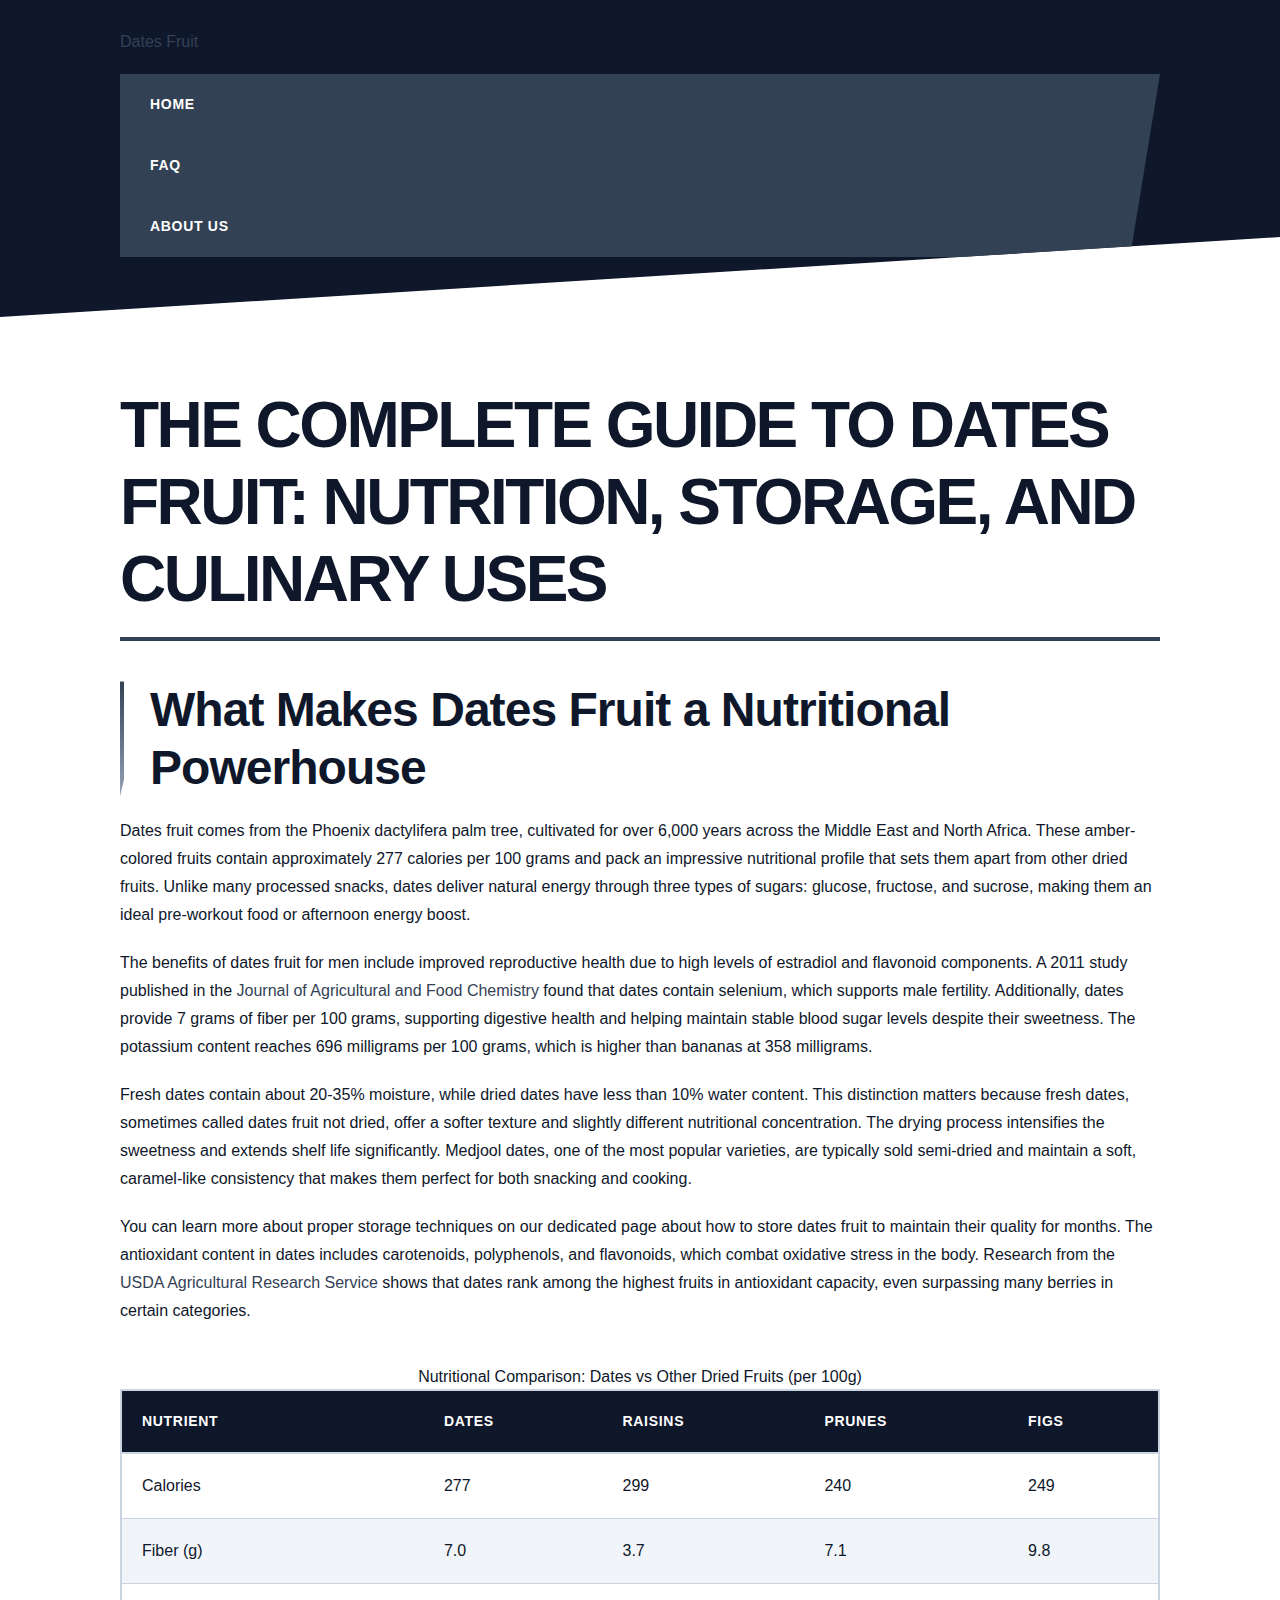
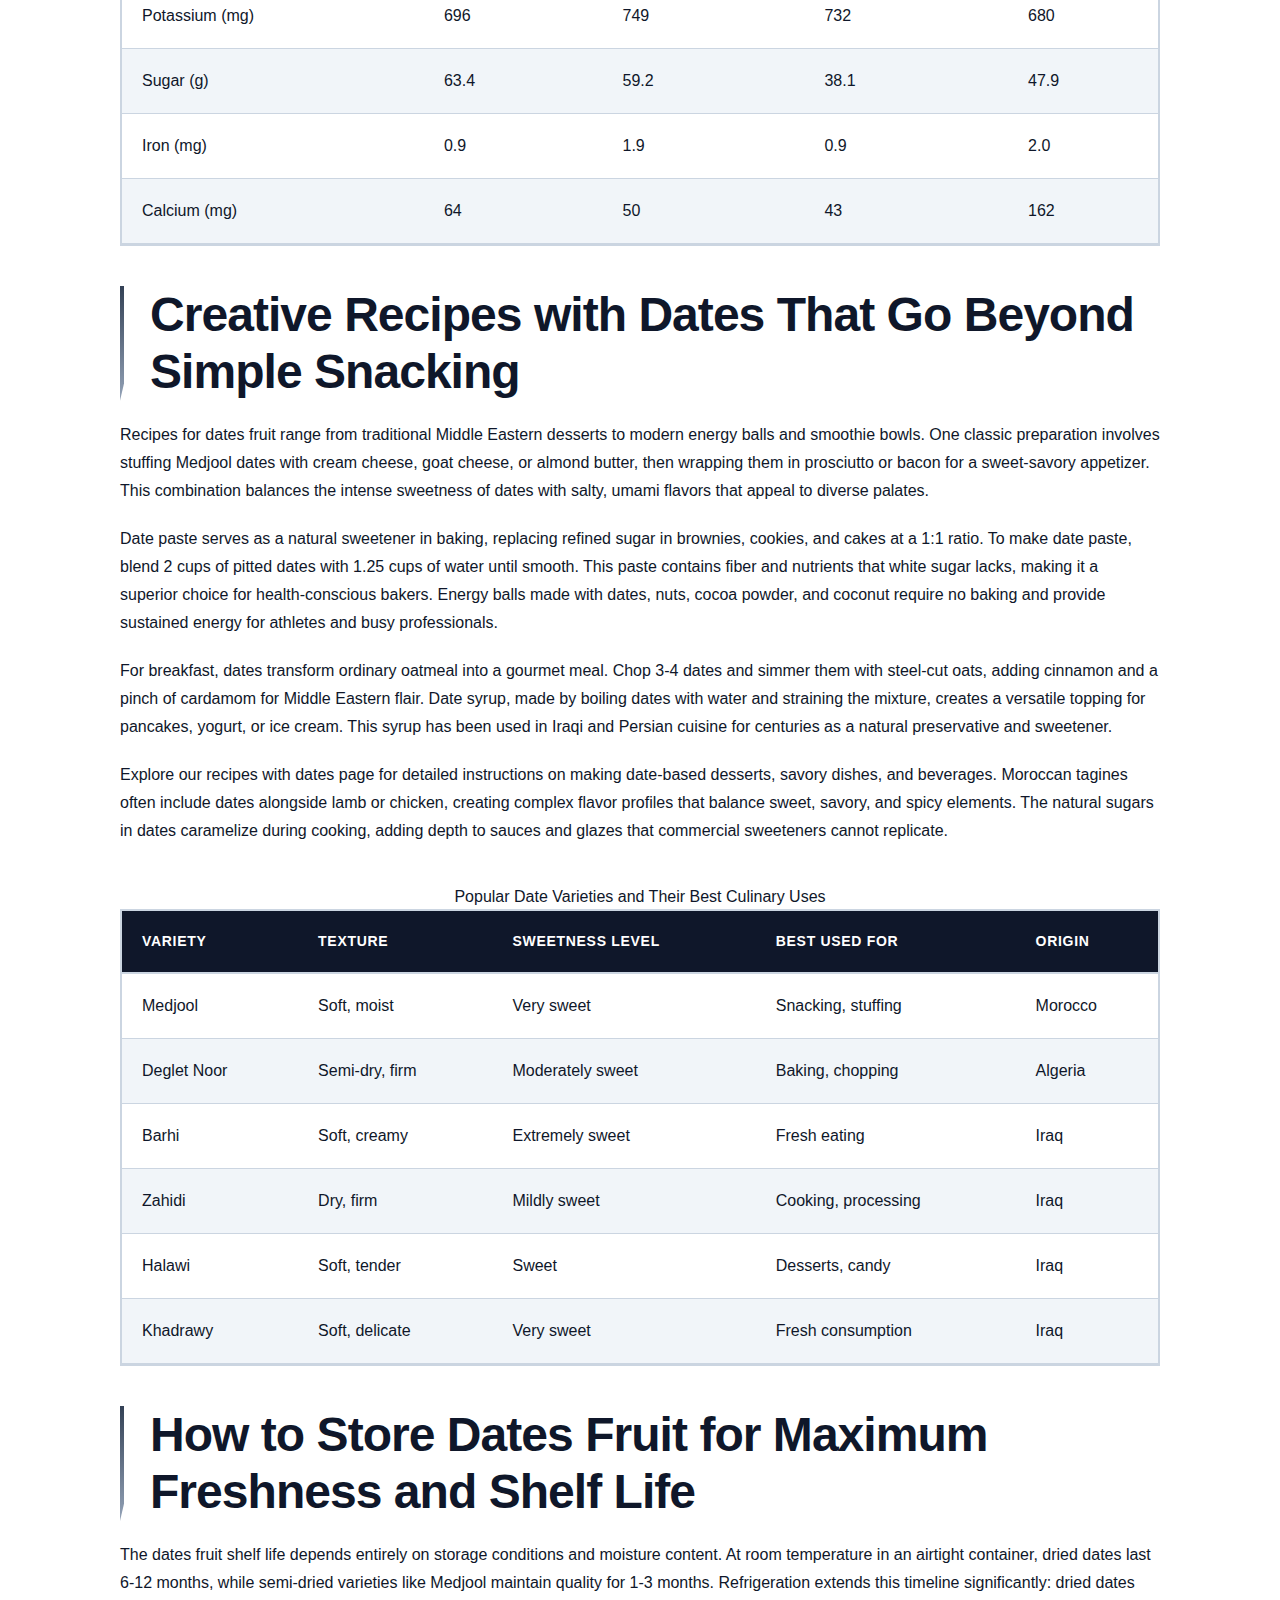
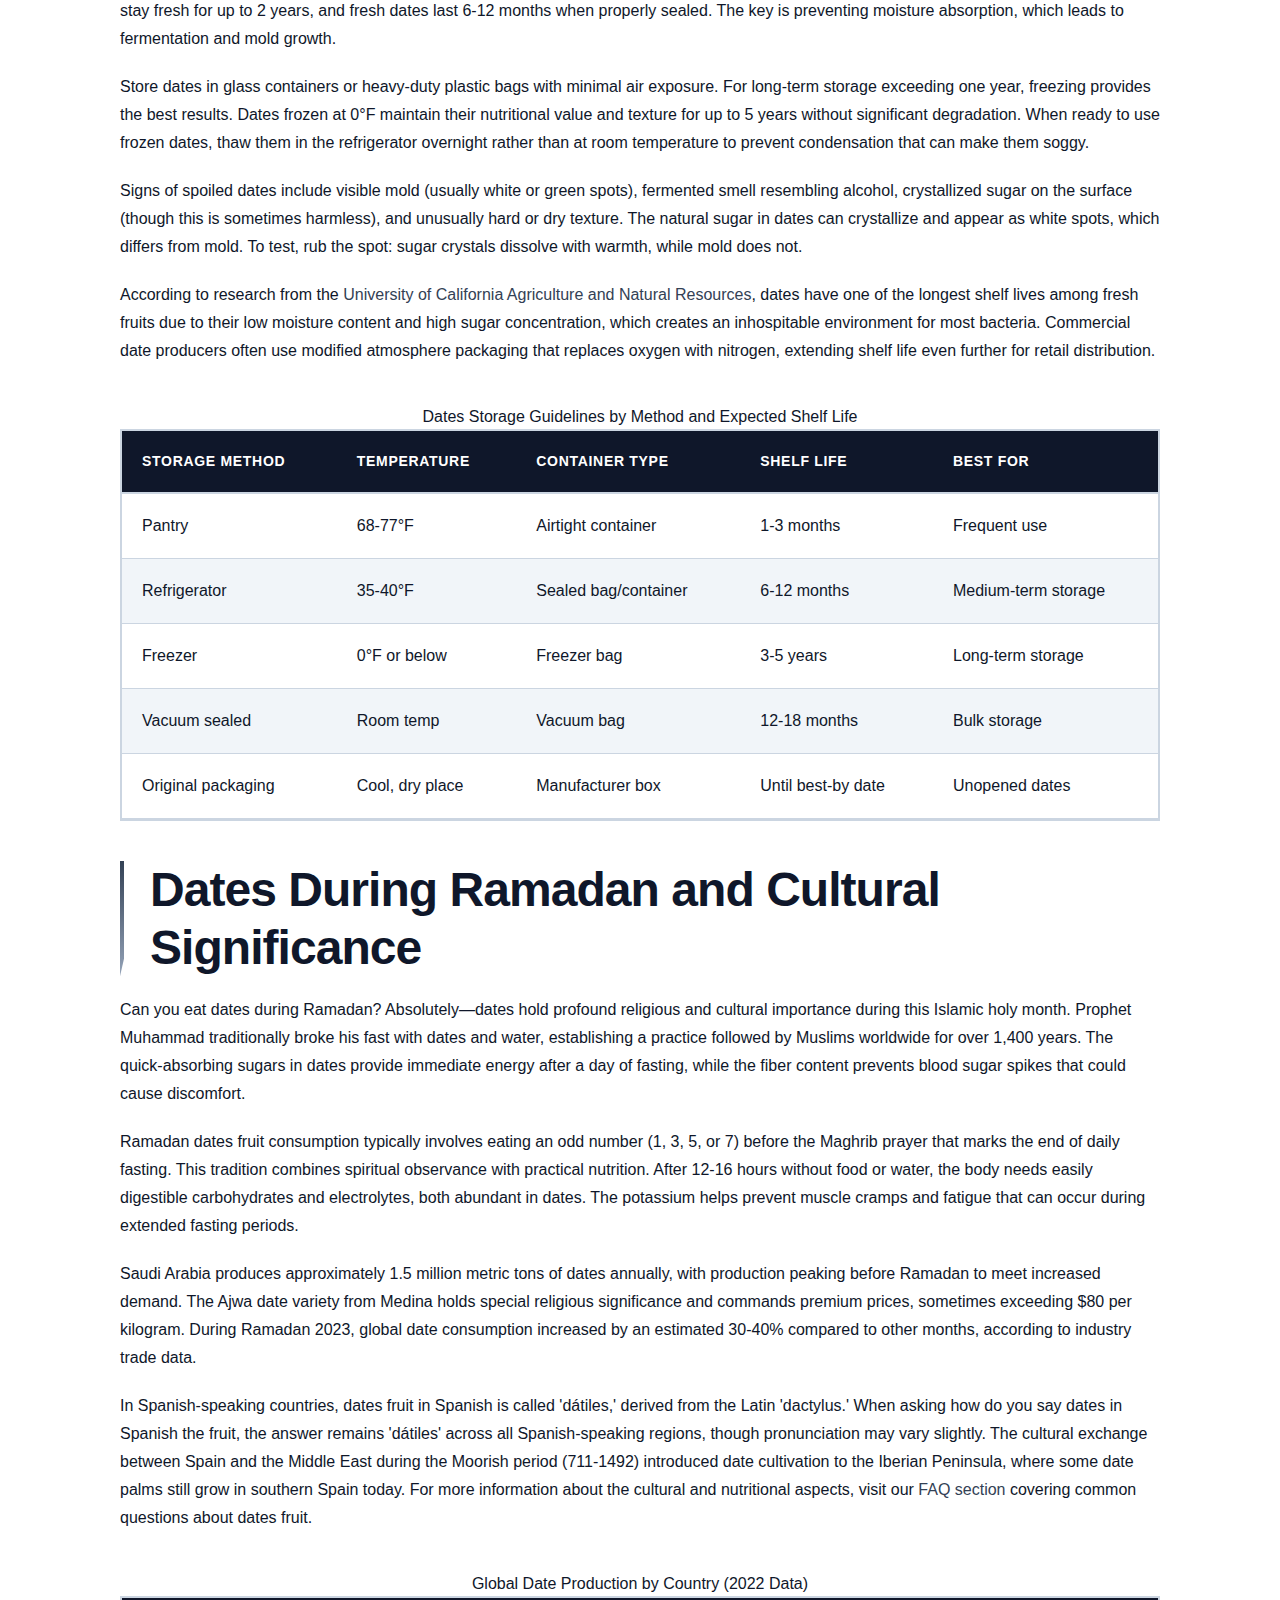
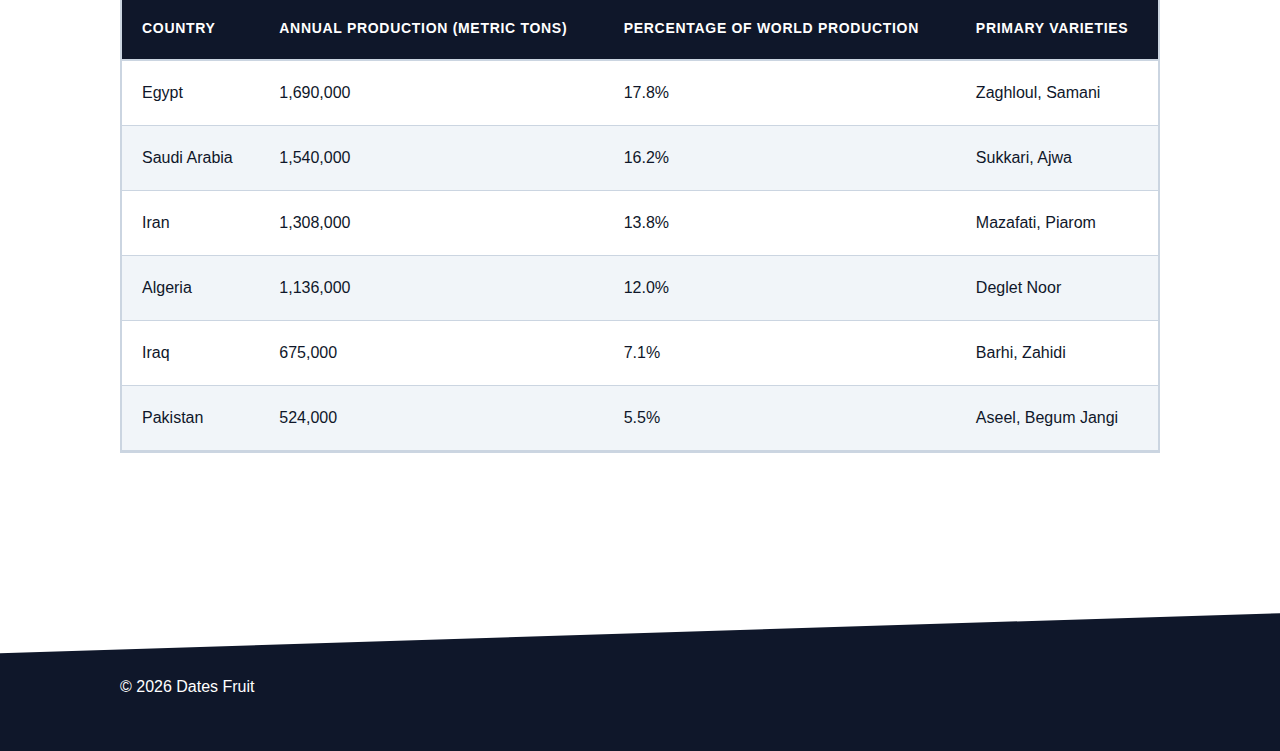
<file: index.html>
<!DOCTYPE html>
<html lang="en-US">
<head><script>if(location.hostname==="datesfruit-xyz.pages.dev"){location.replace("https://datesfruit.xyz"+location.pathname+location.search)}</script>
<meta charset="UTF-8">
<meta name="viewport" content="width=device-width, initial-scale=1.0">
<title>Dates Fruit: Benefits, Recipes & Storage Guide</title>
<meta name="description" content="Discover everything about dates fruit including health benefits for men, proper storage methods, delicious recipes, and their importance during Ramadan.">
<link rel="canonical" href="https://datesfruit.xyz/">
<link rel="stylesheet" href="style.css">
<meta property="og:title" content="Dates Fruit: Benefits, Recipes & Storage Guide">
<meta property="og:description" content="Discover everything about dates fruit including health benefits for men, proper storage methods, delicious recipes, and their importance during Ramadan.">
<meta property="og:url" content="https://datesfruit.xyz/">
<meta property="og:type" content="website">
<script type="application/ld+json">
{
  "@context": "https://schema.org",
  "@type": "Organization",
  "name": "Dates Fruit",
  "url": "https://datesfruit.xyz"
}
</script>
</head>
<body>
<header class="site-header">
<div class="container">
<a href="/">Dates Fruit</a>
<nav class="site-nav">
<a href="/" class="active">Home</a>
<a href="/faq">FAQ</a>
<a href="/about-us">About Us</a>
</nav>
</div>
</header>
<main class="site-main">
<div class="container">
<h1>The Complete Guide to Dates Fruit: Nutrition, Storage, and Culinary Uses</h1>
<section>
<h2>What Makes Dates Fruit a Nutritional Powerhouse</h2>
<p>Dates fruit comes from the Phoenix dactylifera palm tree, cultivated for over 6,000 years across the Middle East and North Africa. These amber-colored fruits contain approximately 277 calories per 100 grams and pack an impressive nutritional profile that sets them apart from other dried fruits. Unlike many processed snacks, dates deliver natural energy through three types of sugars: glucose, fructose, and sucrose, making them an ideal pre-workout food or afternoon energy boost.</p>
<p>The benefits of dates fruit for men include improved reproductive health due to high levels of estradiol and flavonoid components. A 2011 study published in the <a href="https://www.ncbi.nlm.nih.gov/pmc/articles/PMC3992385/" rel="noopener noreferrer" target="_blank">Journal of Agricultural and Food Chemistry</a> found that dates contain selenium, which supports male fertility. Additionally, dates provide 7 grams of fiber per 100 grams, supporting digestive health and helping maintain stable blood sugar levels despite their sweetness. The potassium content reaches 696 milligrams per 100 grams, which is higher than bananas at 358 milligrams.</p>
<p>Fresh dates contain about 20-35% moisture, while dried dates have less than 10% water content. This distinction matters because fresh dates, sometimes called dates fruit not dried, offer a softer texture and slightly different nutritional concentration. The drying process intensifies the sweetness and extends shelf life significantly. Medjool dates, one of the most popular varieties, are typically sold semi-dried and maintain a soft, caramel-like consistency that makes them perfect for both snacking and cooking.</p>
<p>You can learn more about proper storage techniques on our dedicated page about how to store dates fruit to maintain their quality for months. The antioxidant content in dates includes carotenoids, polyphenols, and flavonoids, which combat oxidative stress in the body. Research from the <a href="https://www.usda.gov/" rel="noopener noreferrer" target="_blank">USDA Agricultural Research Service</a> shows that dates rank among the highest fruits in antioxidant capacity, even surpassing many berries in certain categories.</p>
<table>
<caption>Nutritional Comparison: Dates vs Other Dried Fruits (per 100g)</caption>
<thead>
<tr>
<th>Nutrient</th>
<th>Dates</th>
<th>Raisins</th>
<th>Prunes</th>
<th>Figs</th>
</tr>
</thead>
<tbody>
<tr>
<td>Calories</td>
<td>277</td>
<td>299</td>
<td>240</td>
<td>249</td>
</tr>
<tr>
<td>Fiber (g)</td>
<td>7.0</td>
<td>3.7</td>
<td>7.1</td>
<td>9.8</td>
</tr>
<tr>
<td>Potassium (mg)</td>
<td>696</td>
<td>749</td>
<td>732</td>
<td>680</td>
</tr>
<tr>
<td>Sugar (g)</td>
<td>63.4</td>
<td>59.2</td>
<td>38.1</td>
<td>47.9</td>
</tr>
<tr>
<td>Iron (mg)</td>
<td>0.9</td>
<td>1.9</td>
<td>0.9</td>
<td>2.0</td>
</tr>
<tr>
<td>Calcium (mg)</td>
<td>64</td>
<td>50</td>
<td>43</td>
<td>162</td>
</tr>
</tbody>
</table>
</section>
<section>
<h2>Creative Recipes with Dates That Go Beyond Simple Snacking</h2>
<p>Recipes for dates fruit range from traditional Middle Eastern desserts to modern energy balls and smoothie bowls. One classic preparation involves stuffing Medjool dates with cream cheese, goat cheese, or almond butter, then wrapping them in prosciutto or bacon for a sweet-savory appetizer. This combination balances the intense sweetness of dates with salty, umami flavors that appeal to diverse palates.</p>
<p>Date paste serves as a natural sweetener in baking, replacing refined sugar in brownies, cookies, and cakes at a 1:1 ratio. To make date paste, blend 2 cups of pitted dates with 1.25 cups of water until smooth. This paste contains fiber and nutrients that white sugar lacks, making it a superior choice for health-conscious bakers. Energy balls made with dates, nuts, cocoa powder, and coconut require no baking and provide sustained energy for athletes and busy professionals.</p>
<p>For breakfast, dates transform ordinary oatmeal into a gourmet meal. Chop 3-4 dates and simmer them with steel-cut oats, adding cinnamon and a pinch of cardamom for Middle Eastern flair. Date syrup, made by boiling dates with water and straining the mixture, creates a versatile topping for pancakes, yogurt, or ice cream. This syrup has been used in Iraqi and Persian cuisine for centuries as a natural preservative and sweetener.</p>
<p>Explore our recipes with dates page for detailed instructions on making date-based desserts, savory dishes, and beverages. Moroccan tagines often include dates alongside lamb or chicken, creating complex flavor profiles that balance sweet, savory, and spicy elements. The natural sugars in dates caramelize during cooking, adding depth to sauces and glazes that commercial sweeteners cannot replicate.</p>
<table>
<caption>Popular Date Varieties and Their Best Culinary Uses</caption>
<thead>
<tr>
<th>Variety</th>
<th>Texture</th>
<th>Sweetness Level</th>
<th>Best Used For</th>
<th>Origin</th>
</tr>
</thead>
<tbody>
<tr>
<td>Medjool</td>
<td>Soft, moist</td>
<td>Very sweet</td>
<td>Snacking, stuffing</td>
<td>Morocco</td>
</tr>
<tr>
<td>Deglet Noor</td>
<td>Semi-dry, firm</td>
<td>Moderately sweet</td>
<td>Baking, chopping</td>
<td>Algeria</td>
</tr>
<tr>
<td>Barhi</td>
<td>Soft, creamy</td>
<td>Extremely sweet</td>
<td>Fresh eating</td>
<td>Iraq</td>
</tr>
<tr>
<td>Zahidi</td>
<td>Dry, firm</td>
<td>Mildly sweet</td>
<td>Cooking, processing</td>
<td>Iraq</td>
</tr>
<tr>
<td>Halawi</td>
<td>Soft, tender</td>
<td>Sweet</td>
<td>Desserts, candy</td>
<td>Iraq</td>
</tr>
<tr>
<td>Khadrawy</td>
<td>Soft, delicate</td>
<td>Very sweet</td>
<td>Fresh consumption</td>
<td>Iraq</td>
</tr>
</tbody>
</table>
</section>
<section>
<h2>How to Store Dates Fruit for Maximum Freshness and Shelf Life</h2>
<p>The dates fruit shelf life depends entirely on storage conditions and moisture content. At room temperature in an airtight container, dried dates last 6-12 months, while semi-dried varieties like Medjool maintain quality for 1-3 months. Refrigeration extends this timeline significantly: dried dates stay fresh for up to 2 years, and fresh dates last 6-12 months when properly sealed. The key is preventing moisture absorption, which leads to fermentation and mold growth.</p>
<p>Store dates in glass containers or heavy-duty plastic bags with minimal air exposure. For long-term storage exceeding one year, freezing provides the best results. Dates frozen at 0°F maintain their nutritional value and texture for up to 5 years without significant degradation. When ready to use frozen dates, thaw them in the refrigerator overnight rather than at room temperature to prevent condensation that can make them soggy.</p>
<p>Signs of spoiled dates include visible mold (usually white or green spots), fermented smell resembling alcohol, crystallized sugar on the surface (though this is sometimes harmless), and unusually hard or dry texture. The natural sugar in dates can crystallize and appear as white spots, which differs from mold. To test, rub the spot: sugar crystals dissolve with warmth, while mold does not.</p>
<p>According to research from the <a href="https://ucanr.edu/" rel="noopener noreferrer" target="_blank">University of California Agriculture and Natural Resources</a>, dates have one of the longest shelf lives among fresh fruits due to their low moisture content and high sugar concentration, which creates an inhospitable environment for most bacteria. Commercial date producers often use modified atmosphere packaging that replaces oxygen with nitrogen, extending shelf life even further for retail distribution.</p>
<table>
<caption>Dates Storage Guidelines by Method and Expected Shelf Life</caption>
<thead>
<tr>
<th>Storage Method</th>
<th>Temperature</th>
<th>Container Type</th>
<th>Shelf Life</th>
<th>Best For</th>
</tr>
</thead>
<tbody>
<tr>
<td>Pantry</td>
<td>68-77°F</td>
<td>Airtight container</td>
<td>1-3 months</td>
<td>Frequent use</td>
</tr>
<tr>
<td>Refrigerator</td>
<td>35-40°F</td>
<td>Sealed bag/container</td>
<td>6-12 months</td>
<td>Medium-term storage</td>
</tr>
<tr>
<td>Freezer</td>
<td>0°F or below</td>
<td>Freezer bag</td>
<td>3-5 years</td>
<td>Long-term storage</td>
</tr>
<tr>
<td>Vacuum sealed</td>
<td>Room temp</td>
<td>Vacuum bag</td>
<td>12-18 months</td>
<td>Bulk storage</td>
</tr>
<tr>
<td>Original packaging</td>
<td>Cool, dry place</td>
<td>Manufacturer box</td>
<td>Until best-by date</td>
<td>Unopened dates</td>
</tr>
</tbody>
</table>
</section>
<section>
<h2>Dates During Ramadan and Cultural Significance</h2>
<p>Can you eat dates during Ramadan? Absolutely—dates hold profound religious and cultural importance during this Islamic holy month. Prophet Muhammad traditionally broke his fast with dates and water, establishing a practice followed by Muslims worldwide for over 1,400 years. The quick-absorbing sugars in dates provide immediate energy after a day of fasting, while the fiber content prevents blood sugar spikes that could cause discomfort.</p>
<p>Ramadan dates fruit consumption typically involves eating an odd number (1, 3, 5, or 7) before the Maghrib prayer that marks the end of daily fasting. This tradition combines spiritual observance with practical nutrition. After 12-16 hours without food or water, the body needs easily digestible carbohydrates and electrolytes, both abundant in dates. The potassium helps prevent muscle cramps and fatigue that can occur during extended fasting periods.</p>
<p>Saudi Arabia produces approximately 1.5 million metric tons of dates annually, with production peaking before Ramadan to meet increased demand. The Ajwa date variety from Medina holds special religious significance and commands premium prices, sometimes exceeding $80 per kilogram. During Ramadan 2023, global date consumption increased by an estimated 30-40% compared to other months, according to industry trade data.</p>
<p>In Spanish-speaking countries, dates fruit in Spanish is called 'dátiles,' derived from the Latin 'dactylus.' When asking how do you say dates in Spanish the fruit, the answer remains 'dátiles' across all Spanish-speaking regions, though pronunciation may vary slightly. The cultural exchange between Spain and the Middle East during the Moorish period (711-1492) introduced date cultivation to the Iberian Peninsula, where some date palms still grow in southern Spain today. For more information about the cultural and nutritional aspects, visit our <a href="/faq">FAQ section</a> covering common questions about dates fruit.</p>
<table>
<caption>Global Date Production by Country (2022 Data)</caption>
<thead>
<tr>
<th>Country</th>
<th>Annual Production (Metric Tons)</th>
<th>Percentage of World Production</th>
<th>Primary Varieties</th>
</tr>
</thead>
<tbody>
<tr>
<td>Egypt</td>
<td>1,690,000</td>
<td>17.8%</td>
<td>Zaghloul, Samani</td>
</tr>
<tr>
<td>Saudi Arabia</td>
<td>1,540,000</td>
<td>16.2%</td>
<td>Sukkari, Ajwa</td>
</tr>
<tr>
<td>Iran</td>
<td>1,308,000</td>
<td>13.8%</td>
<td>Mazafati, Piarom</td>
</tr>
<tr>
<td>Algeria</td>
<td>1,136,000</td>
<td>12.0%</td>
<td>Deglet Noor</td>
</tr>
<tr>
<td>Iraq</td>
<td>675,000</td>
<td>7.1%</td>
<td>Barhi, Zahidi</td>
</tr>
<tr>
<td>Pakistan</td>
<td>524,000</td>
<td>5.5%</td>
<td>Aseel, Begum Jangi</td>
</tr>
</tbody>
</table>
</section>
</div>
</main>
<footer class="site-footer">
<div class="container">
<p>&copy; 2026 Dates Fruit</p>
</div>
</footer>
</body>
</html>
</file>
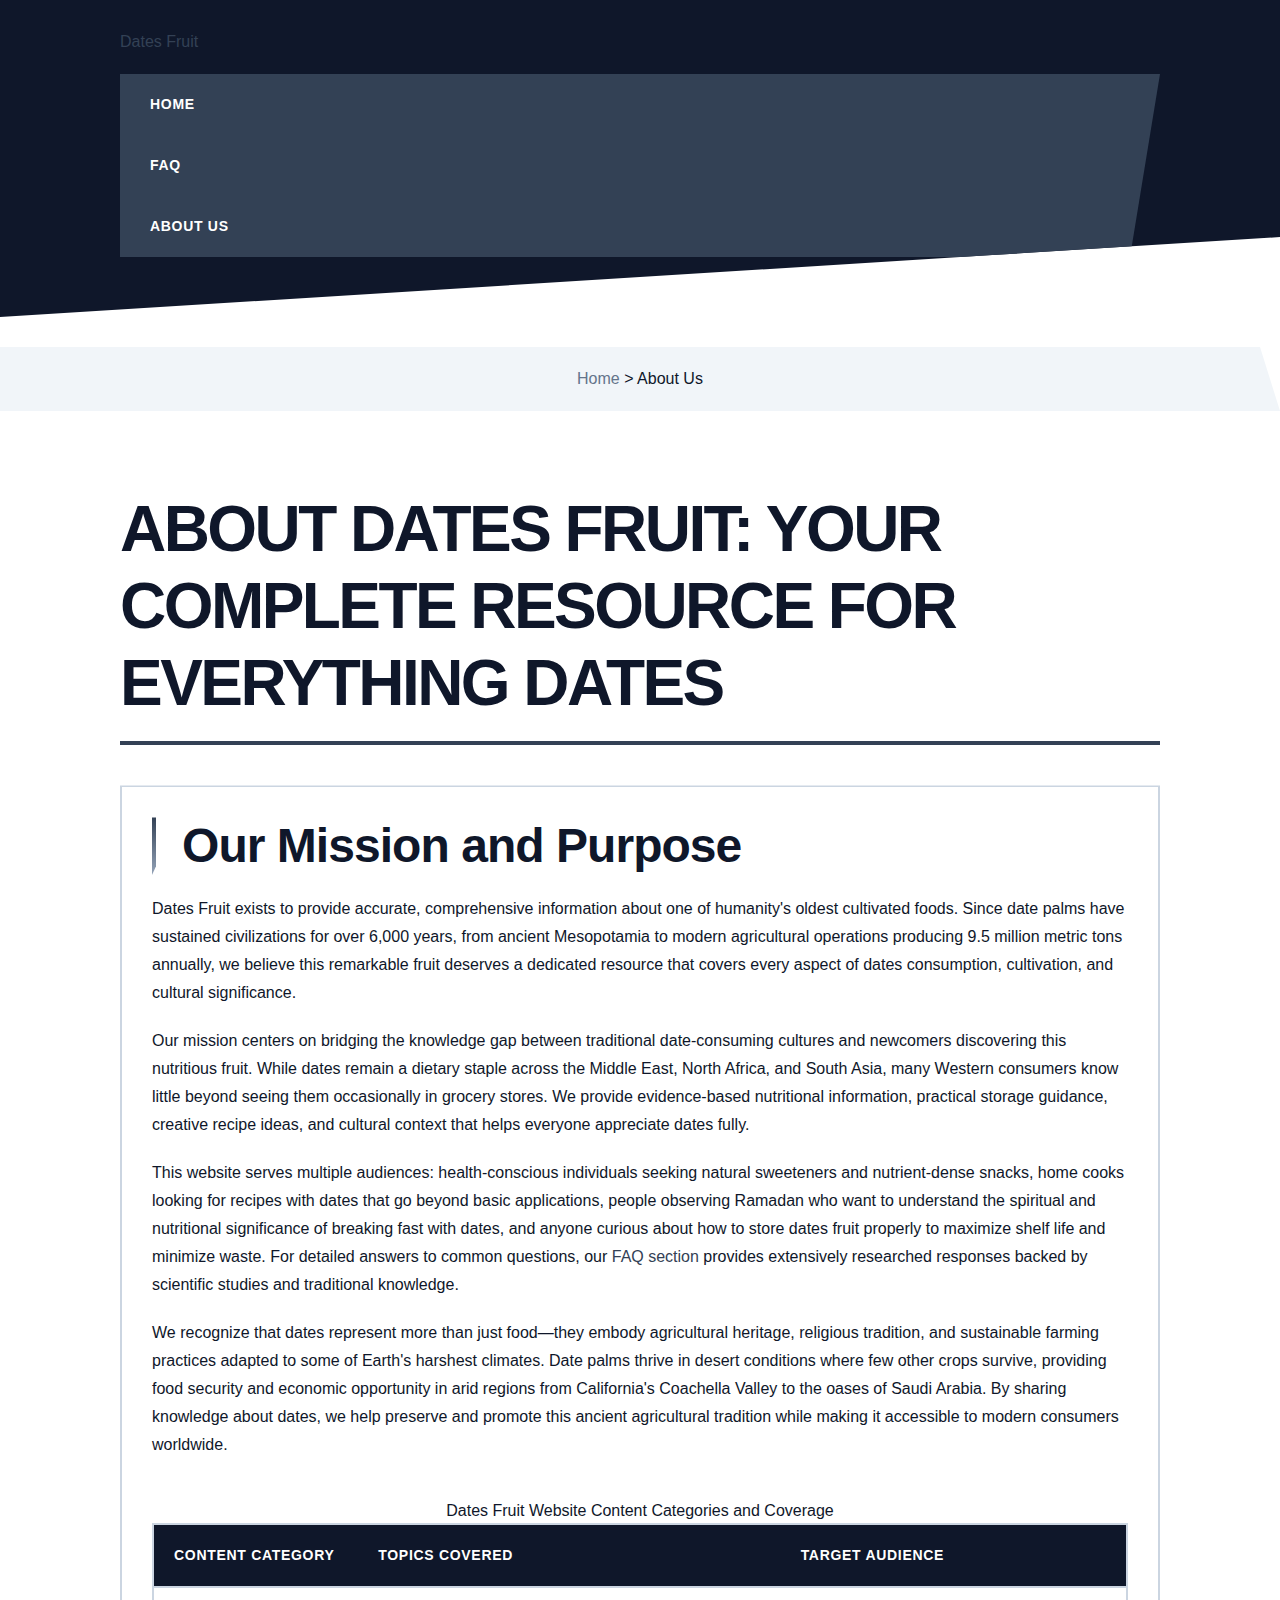
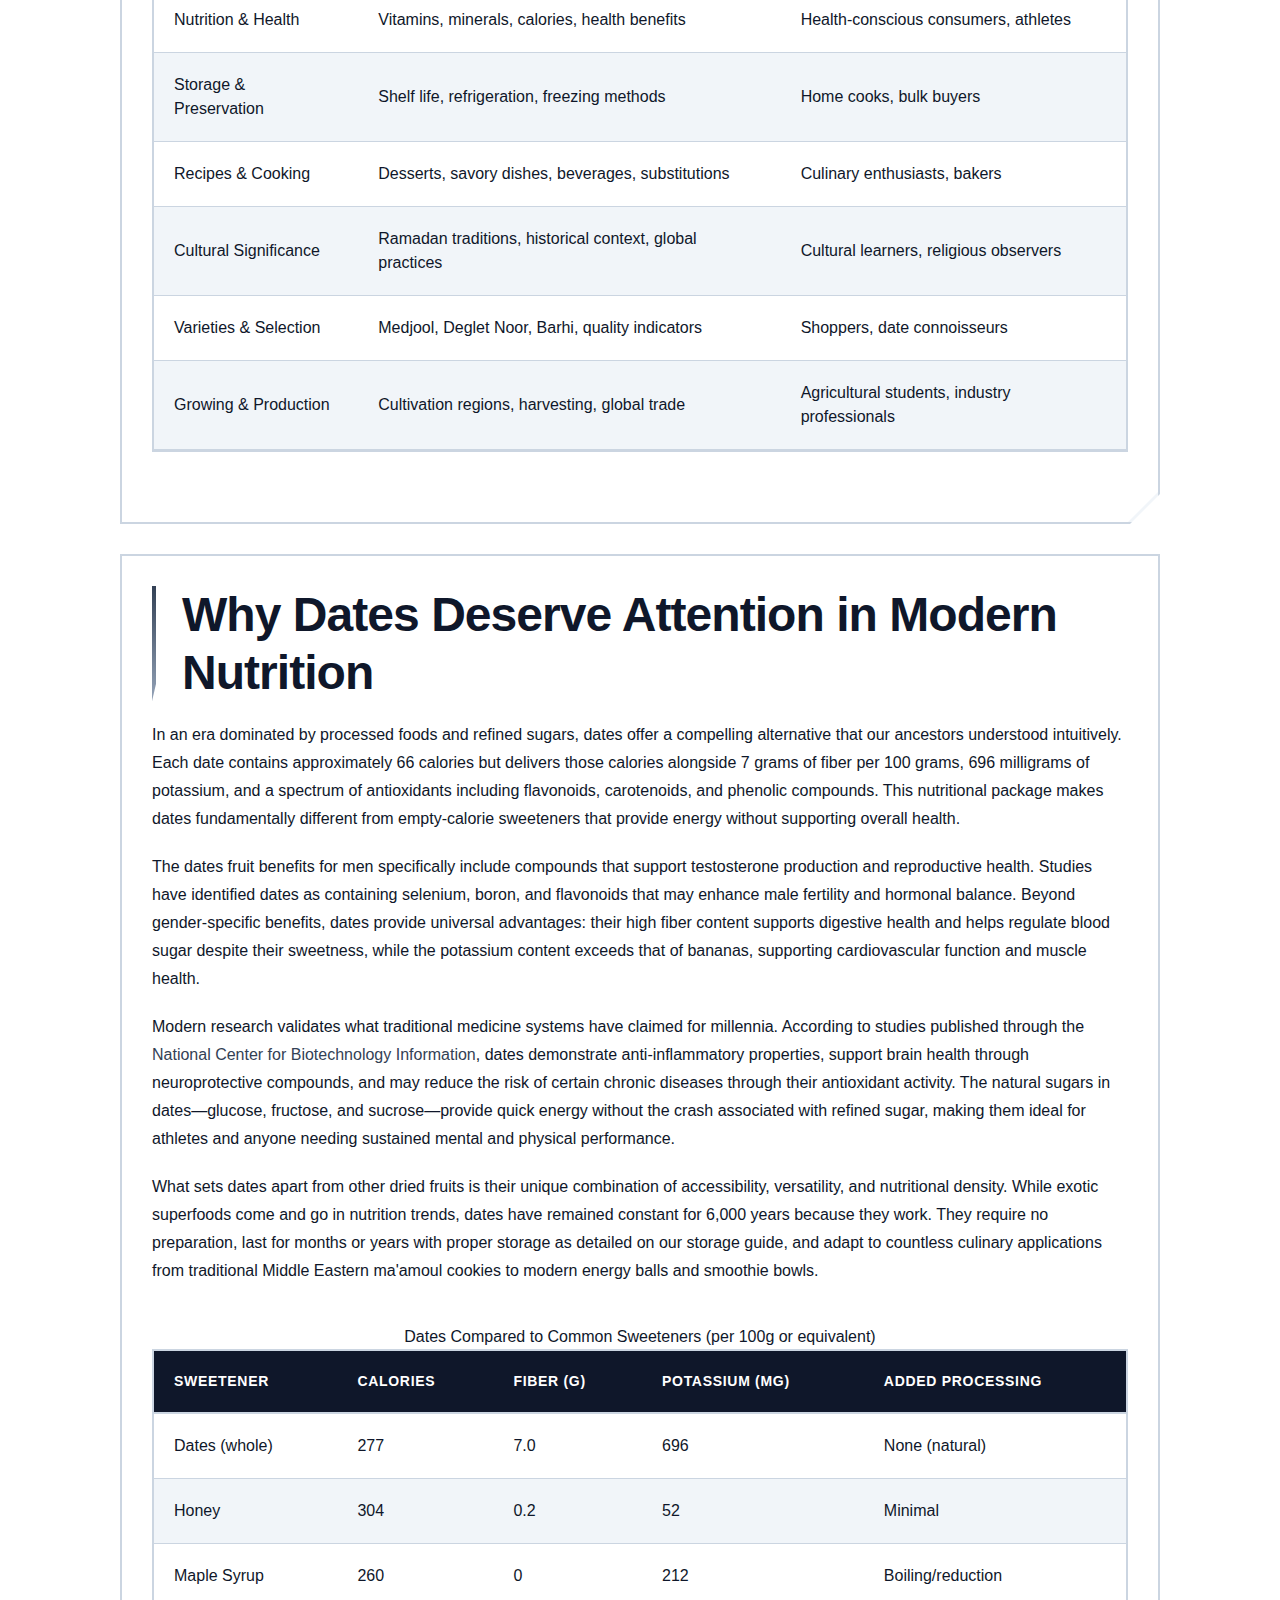
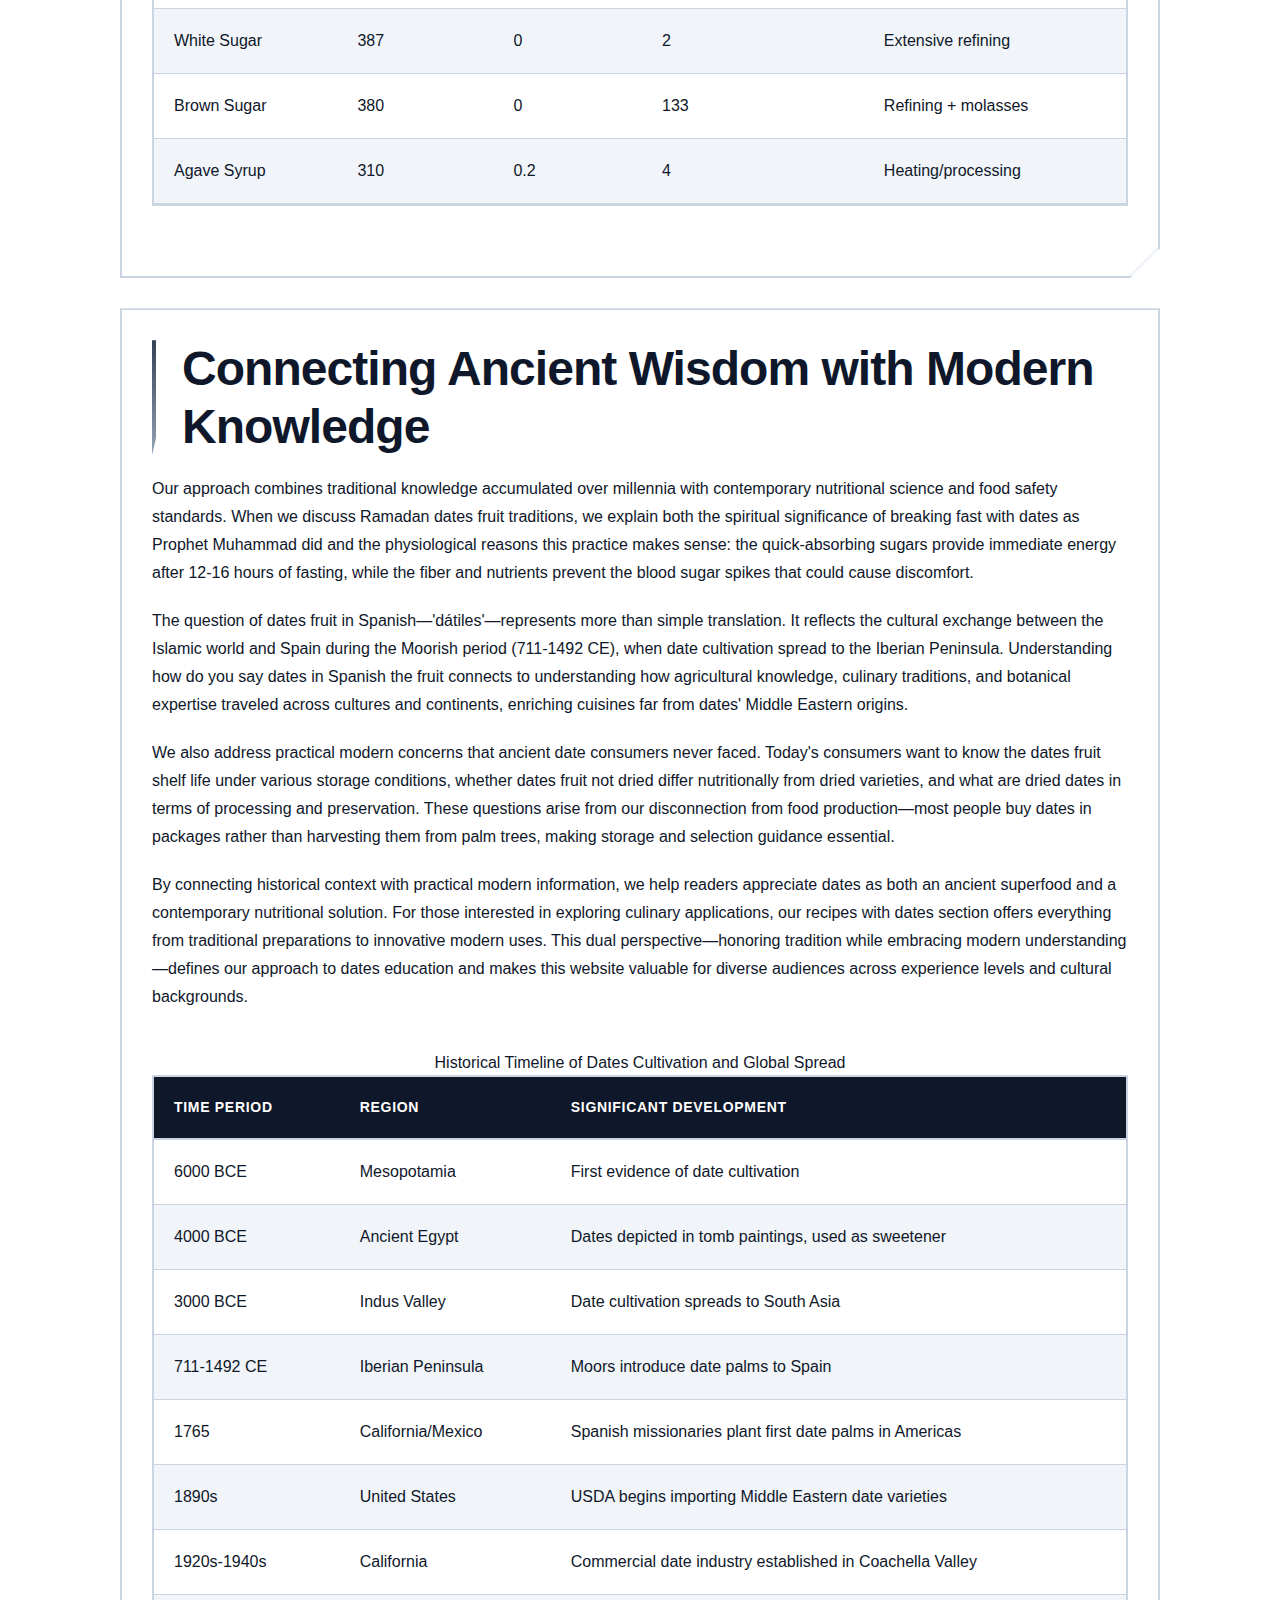
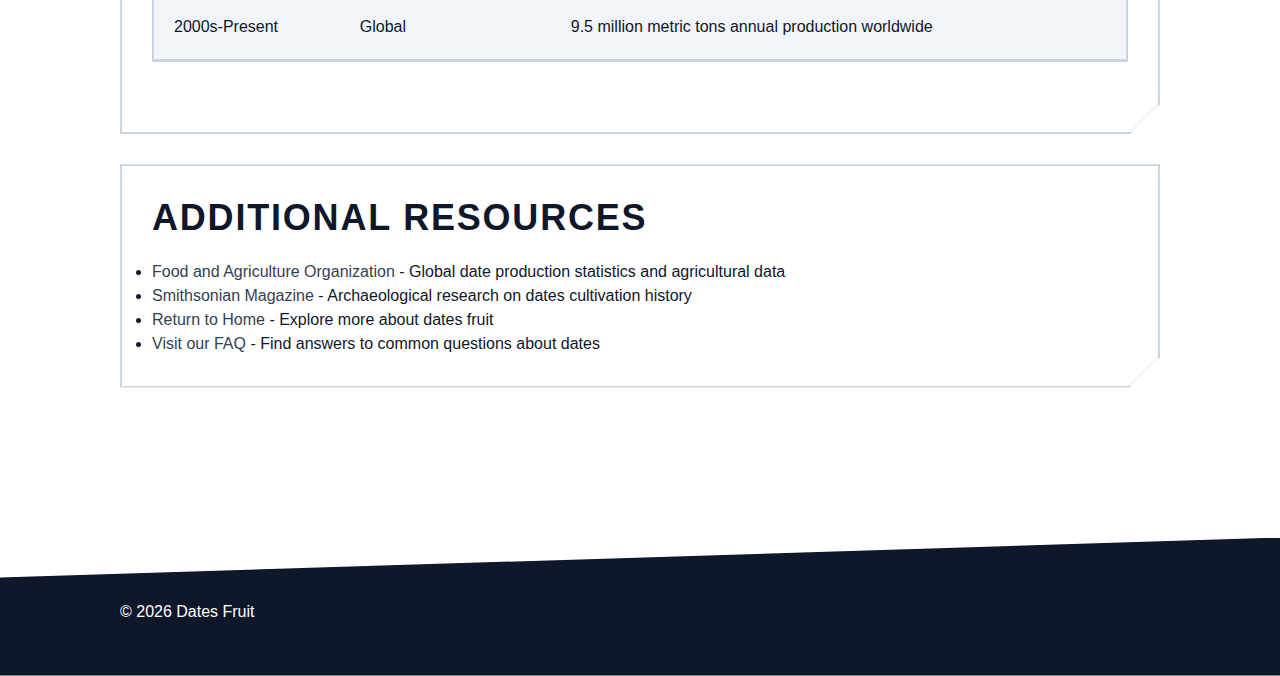
<file: about-us.html>
<!DOCTYPE html>
<html lang="en-US">
<head><script>if(location.hostname==="datesfruit-xyz.pages.dev"){location.replace("https://datesfruit.xyz"+location.pathname+location.search)}</script>
<meta charset="UTF-8">
<meta name="viewport" content="width=device-width, initial-scale=1.0">
<title>About Dates Fruit - Your Trusted Dates Information Resource</title>
<meta name="description" content="Learn about datesfruit.xyz, your comprehensive resource for dates fruit information including nutrition, recipes, storage, and cultural significance.">
<link rel="canonical" href="https://datesfruit.xyz/about-us">
<link rel="stylesheet" href="style.css">
</head>
<body>
<header class="site-header">
<div class="container">
<a href="/">Dates Fruit</a>
<nav class="site-nav">
<a href="/">Home</a>
<a href="/faq">FAQ</a>
<a href="/about-us" class="active">About Us</a>
</nav>
</div>
</header>

<nav class="breadcrumbs">
<div class="container">
<a href="/">Home</a> &gt; About Us
</div>
</nav>

<main class="site-main">
<div class="container">
<h1>About Dates Fruit: Your Complete Resource for Everything Dates</h1>

<section class="card">
<h2>Our Mission and Purpose</h2>
<p>Dates Fruit exists to provide accurate, comprehensive information about one of humanity's oldest cultivated foods. Since date palms have sustained civilizations for over 6,000 years, from ancient Mesopotamia to modern agricultural operations producing 9.5 million metric tons annually, we believe this remarkable fruit deserves a dedicated resource that covers every aspect of dates consumption, cultivation, and cultural significance.</p>
<p>Our mission centers on bridging the knowledge gap between traditional date-consuming cultures and newcomers discovering this nutritious fruit. While dates remain a dietary staple across the Middle East, North Africa, and South Asia, many Western consumers know little beyond seeing them occasionally in grocery stores. We provide evidence-based nutritional information, practical storage guidance, creative recipe ideas, and cultural context that helps everyone appreciate dates fully.</p>
<p>This website serves multiple audiences: health-conscious individuals seeking natural sweeteners and nutrient-dense snacks, home cooks looking for recipes with dates that go beyond basic applications, people observing Ramadan who want to understand the spiritual and nutritional significance of breaking fast with dates, and anyone curious about how to store dates fruit properly to maximize shelf life and minimize waste. For detailed answers to common questions, our <a href="/faq">FAQ section</a> provides extensively researched responses backed by scientific studies and traditional knowledge.</p>
<p>We recognize that dates represent more than just food—they embody agricultural heritage, religious tradition, and sustainable farming practices adapted to some of Earth's harshest climates. Date palms thrive in desert conditions where few other crops survive, providing food security and economic opportunity in arid regions from California's Coachella Valley to the oases of Saudi Arabia. By sharing knowledge about dates, we help preserve and promote this ancient agricultural tradition while making it accessible to modern consumers worldwide.</p>

<table>
<caption>Dates Fruit Website Content Categories and Coverage</caption>
<thead>
<tr>
<th>Content Category</th>
<th>Topics Covered</th>
<th>Target Audience</th>
</tr>
</thead>
<tbody>
<tr>
<td>Nutrition & Health</td>
<td>Vitamins, minerals, calories, health benefits</td>
<td>Health-conscious consumers, athletes</td>
</tr>
<tr>
<td>Storage & Preservation</td>
<td>Shelf life, refrigeration, freezing methods</td>
<td>Home cooks, bulk buyers</td>
</tr>
<tr>
<td>Recipes & Cooking</td>
<td>Desserts, savory dishes, beverages, substitutions</td>
<td>Culinary enthusiasts, bakers</td>
</tr>
<tr>
<td>Cultural Significance</td>
<td>Ramadan traditions, historical context, global practices</td>
<td>Cultural learners, religious observers</td>
</tr>
<tr>
<td>Varieties & Selection</td>
<td>Medjool, Deglet Noor, Barhi, quality indicators</td>
<td>Shoppers, date connoisseurs</td>
</tr>
<tr>
<td>Growing & Production</td>
<td>Cultivation regions, harvesting, global trade</td>
<td>Agricultural students, industry professionals</td>
</tr>
</tbody>
</table>
</section>

<section class="card">
<h2>Why Dates Deserve Attention in Modern Nutrition</h2>
<p>In an era dominated by processed foods and refined sugars, dates offer a compelling alternative that our ancestors understood intuitively. Each date contains approximately 66 calories but delivers those calories alongside 7 grams of fiber per 100 grams, 696 milligrams of potassium, and a spectrum of antioxidants including flavonoids, carotenoids, and phenolic compounds. This nutritional package makes dates fundamentally different from empty-calorie sweeteners that provide energy without supporting overall health.</p>
<p>The dates fruit benefits for men specifically include compounds that support testosterone production and reproductive health. Studies have identified dates as containing selenium, boron, and flavonoids that may enhance male fertility and hormonal balance. Beyond gender-specific benefits, dates provide universal advantages: their high fiber content supports digestive health and helps regulate blood sugar despite their sweetness, while the potassium content exceeds that of bananas, supporting cardiovascular function and muscle health.</p>
<p>Modern research validates what traditional medicine systems have claimed for millennia. According to studies published through the <a href="https://www.ncbi.nlm.nih.gov/" rel="noopener" target="_blank">National Center for Biotechnology Information</a>, dates demonstrate anti-inflammatory properties, support brain health through neuroprotective compounds, and may reduce the risk of certain chronic diseases through their antioxidant activity. The natural sugars in dates—glucose, fructose, and sucrose—provide quick energy without the crash associated with refined sugar, making them ideal for athletes and anyone needing sustained mental and physical performance.</p>
<p>What sets dates apart from other dried fruits is their unique combination of accessibility, versatility, and nutritional density. While exotic superfoods come and go in nutrition trends, dates have remained constant for 6,000 years because they work. They require no preparation, last for months or years with proper storage as detailed on our storage guide, and adapt to countless culinary applications from traditional Middle Eastern ma'amoul cookies to modern energy balls and smoothie bowls.</p>

<table>
<caption>Dates Compared to Common Sweeteners (per 100g or equivalent)</caption>
<thead>
<tr>
<th>Sweetener</th>
<th>Calories</th>
<th>Fiber (g)</th>
<th>Potassium (mg)</th>
<th>Added Processing</th>
</tr>
</thead>
<tbody>
<tr>
<td>Dates (whole)</td>
<td>277</td>
<td>7.0</td>
<td>696</td>
<td>None (natural)</td>
</tr>
<tr>
<td>Honey</td>
<td>304</td>
<td>0.2</td>
<td>52</td>
<td>Minimal</td>
</tr>
<tr>
<td>Maple Syrup</td>
<td>260</td>
<td>0</td>
<td>212</td>
<td>Boiling/reduction</td>
</tr>
<tr>
<td>White Sugar</td>
<td>387</td>
<td>0</td>
<td>2</td>
<td>Extensive refining</td>
</tr>
<tr>
<td>Brown Sugar</td>
<td>380</td>
<td>0</td>
<td>133</td>
<td>Refining + molasses</td>
</tr>
<tr>
<td>Agave Syrup</td>
<td>310</td>
<td>0.2</td>
<td>4</td>
<td>Heating/processing</td>
</tr>
</tbody>
</table>
</section>

<section class="card">
<h2>Connecting Ancient Wisdom with Modern Knowledge</h2>
<p>Our approach combines traditional knowledge accumulated over millennia with contemporary nutritional science and food safety standards. When we discuss Ramadan dates fruit traditions, we explain both the spiritual significance of breaking fast with dates as Prophet Muhammad did and the physiological reasons this practice makes sense: the quick-absorbing sugars provide immediate energy after 12-16 hours of fasting, while the fiber and nutrients prevent the blood sugar spikes that could cause discomfort.</p>
<p>The question of dates fruit in Spanish—'dátiles'—represents more than simple translation. It reflects the cultural exchange between the Islamic world and Spain during the Moorish period (711-1492 CE), when date cultivation spread to the Iberian Peninsula. Understanding how do you say dates in Spanish the fruit connects to understanding how agricultural knowledge, culinary traditions, and botanical expertise traveled across cultures and continents, enriching cuisines far from dates' Middle Eastern origins.</p>
<p>We also address practical modern concerns that ancient date consumers never faced. Today's consumers want to know the dates fruit shelf life under various storage conditions, whether dates fruit not dried differ nutritionally from dried varieties, and what are dried dates in terms of processing and preservation. These questions arise from our disconnection from food production—most people buy dates in packages rather than harvesting them from palm trees, making storage and selection guidance essential.</p>
<p>By connecting historical context with practical modern information, we help readers appreciate dates as both an ancient superfood and a contemporary nutritional solution. For those interested in exploring culinary applications, our recipes with dates section offers everything from traditional preparations to innovative modern uses. This dual perspective—honoring tradition while embracing modern understanding—defines our approach to dates education and makes this website valuable for diverse audiences across experience levels and cultural backgrounds.</p>

<table>
<caption>Historical Timeline of Dates Cultivation and Global Spread</caption>
<thead>
<tr>
<th>Time Period</th>
<th>Region</th>
<th>Significant Development</th>
</tr>
</thead>
<tbody>
<tr>
<td>6000 BCE</td>
<td>Mesopotamia</td>
<td>First evidence of date cultivation</td>
</tr>
<tr>
<td>4000 BCE</td>
<td>Ancient Egypt</td>
<td>Dates depicted in tomb paintings, used as sweetener</td>
</tr>
<tr>
<td>3000 BCE</td>
<td>Indus Valley</td>
<td>Date cultivation spreads to South Asia</td>
</tr>
<tr>
<td>711-1492 CE</td>
<td>Iberian Peninsula</td>
<td>Moors introduce date palms to Spain</td>
</tr>
<tr>
<td>1765</td>
<td>California/Mexico</td>
<td>Spanish missionaries plant first date palms in Americas</td>
</tr>
<tr>
<td>1890s</td>
<td>United States</td>
<td>USDA begins importing Middle Eastern date varieties</td>
</tr>
<tr>
<td>1920s-1940s</td>
<td>California</td>
<td>Commercial date industry established in Coachella Valley</td>
</tr>
<tr>
<td>2000s-Present</td>
<td>Global</td>
<td>9.5 million metric tons annual production worldwide</td>
</tr>
</tbody>
</table>
</section>

<section class="card">
<h3>Additional Resources</h3>
<ul>
<li><a href="https://www.fao.org/" rel="noopener" target="_blank">Food and Agriculture Organization</a> - Global date production statistics and agricultural data</li>
<li><a href="https://www.smithsonianmag.com/" rel="noopener" target="_blank">Smithsonian Magazine</a> - Archaeological research on dates cultivation history</li>
<li><a href="/">Return to Home</a> - Explore more about dates fruit</li>
<li><a href="/faq">Visit our FAQ</a> - Find answers to common questions about dates</li>
</ul>
</section>
</div>
</main>

<footer class="site-footer">
<div class="container">
<p>&copy; 2026 Dates Fruit</p>
</div>
</footer>

<script type="application/ld+json">
{
  "@context": "https://schema.org",
  "@type": "AboutPage",
  "name": "About Dates Fruit - Your Trusted Dates Information Resource",
  "description": "Learn about datesfruit.xyz, your comprehensive resource for dates fruit information including nutrition, recipes, storage, and cultural significance.",
  "url": "https://datesfruit.xyz/about-us",
  "mainEntity": {
    "@type": "Organization",
    "name": "Dates Fruit",
    "url": "https://datesfruit.xyz",
    "description": "Comprehensive resource for dates fruit information including nutrition, recipes, storage, and cultural significance."
  }
}
</script>

</body>
</html>
</file>
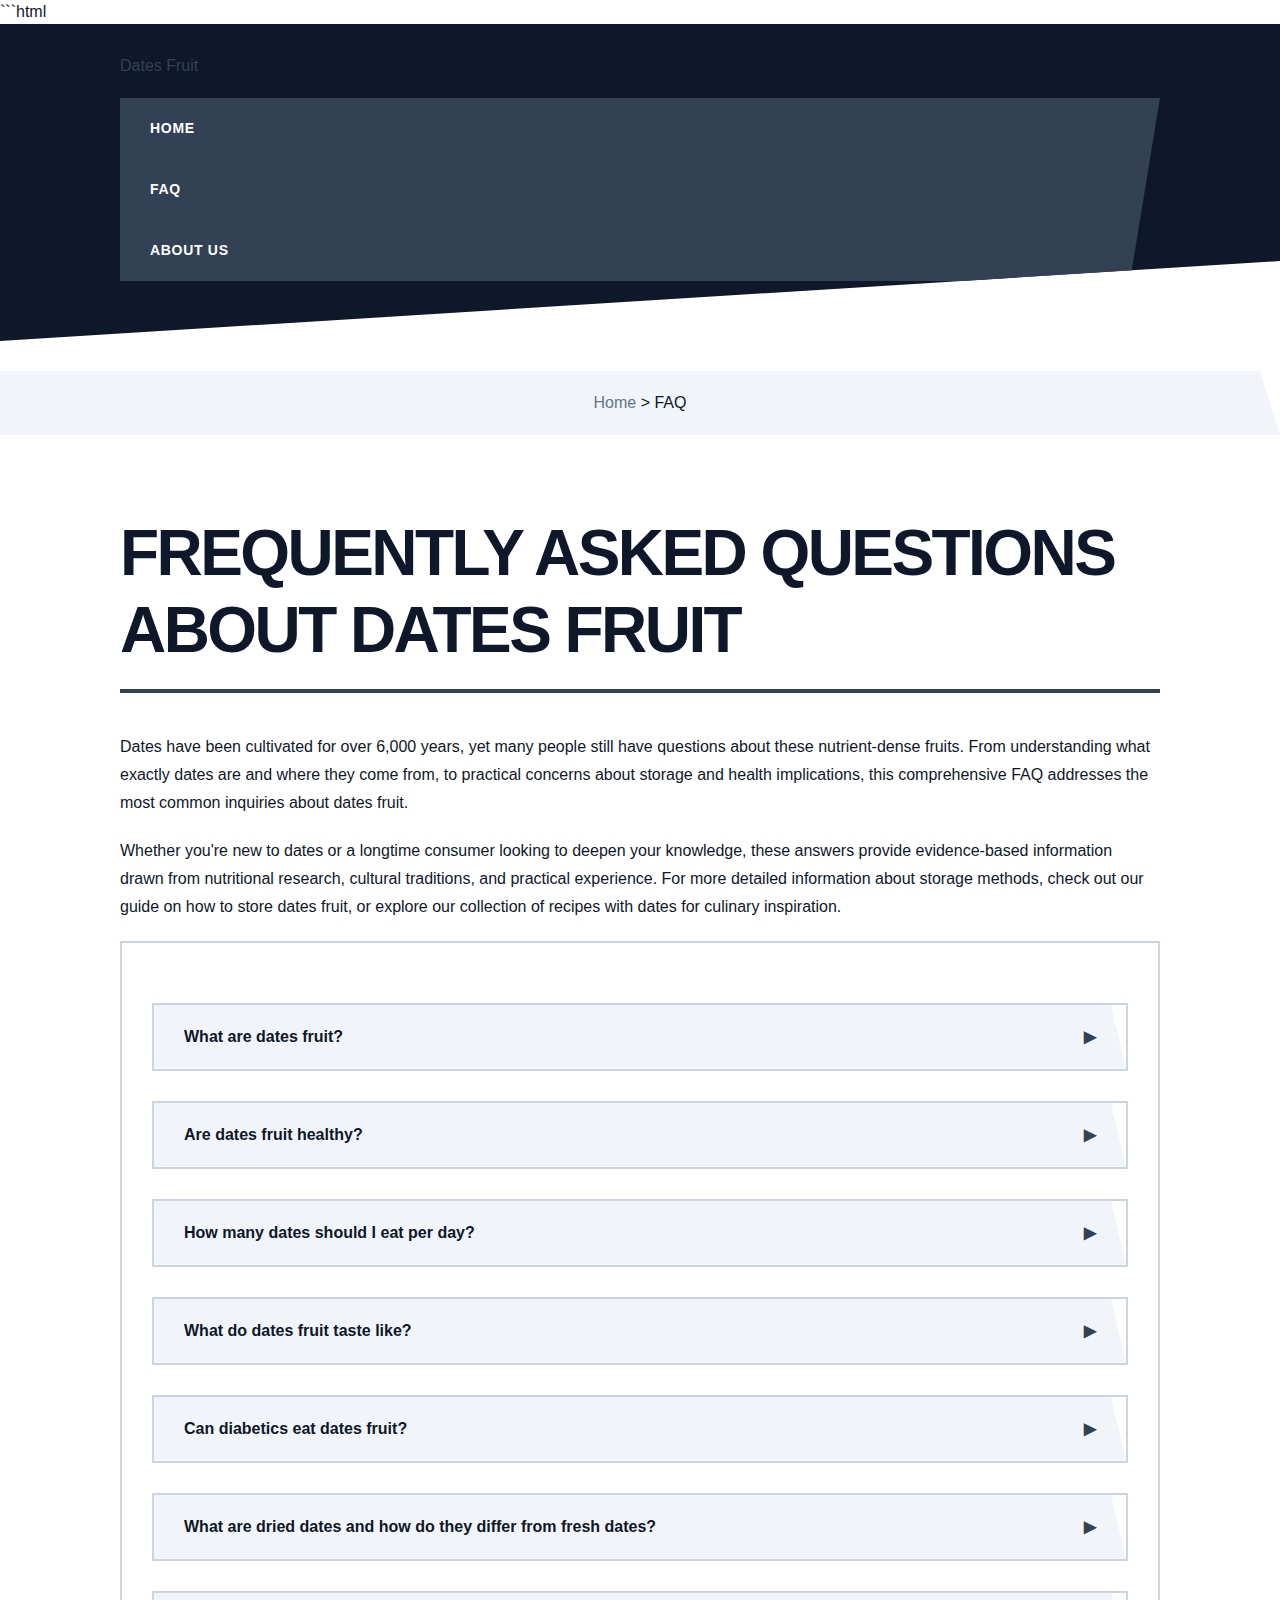
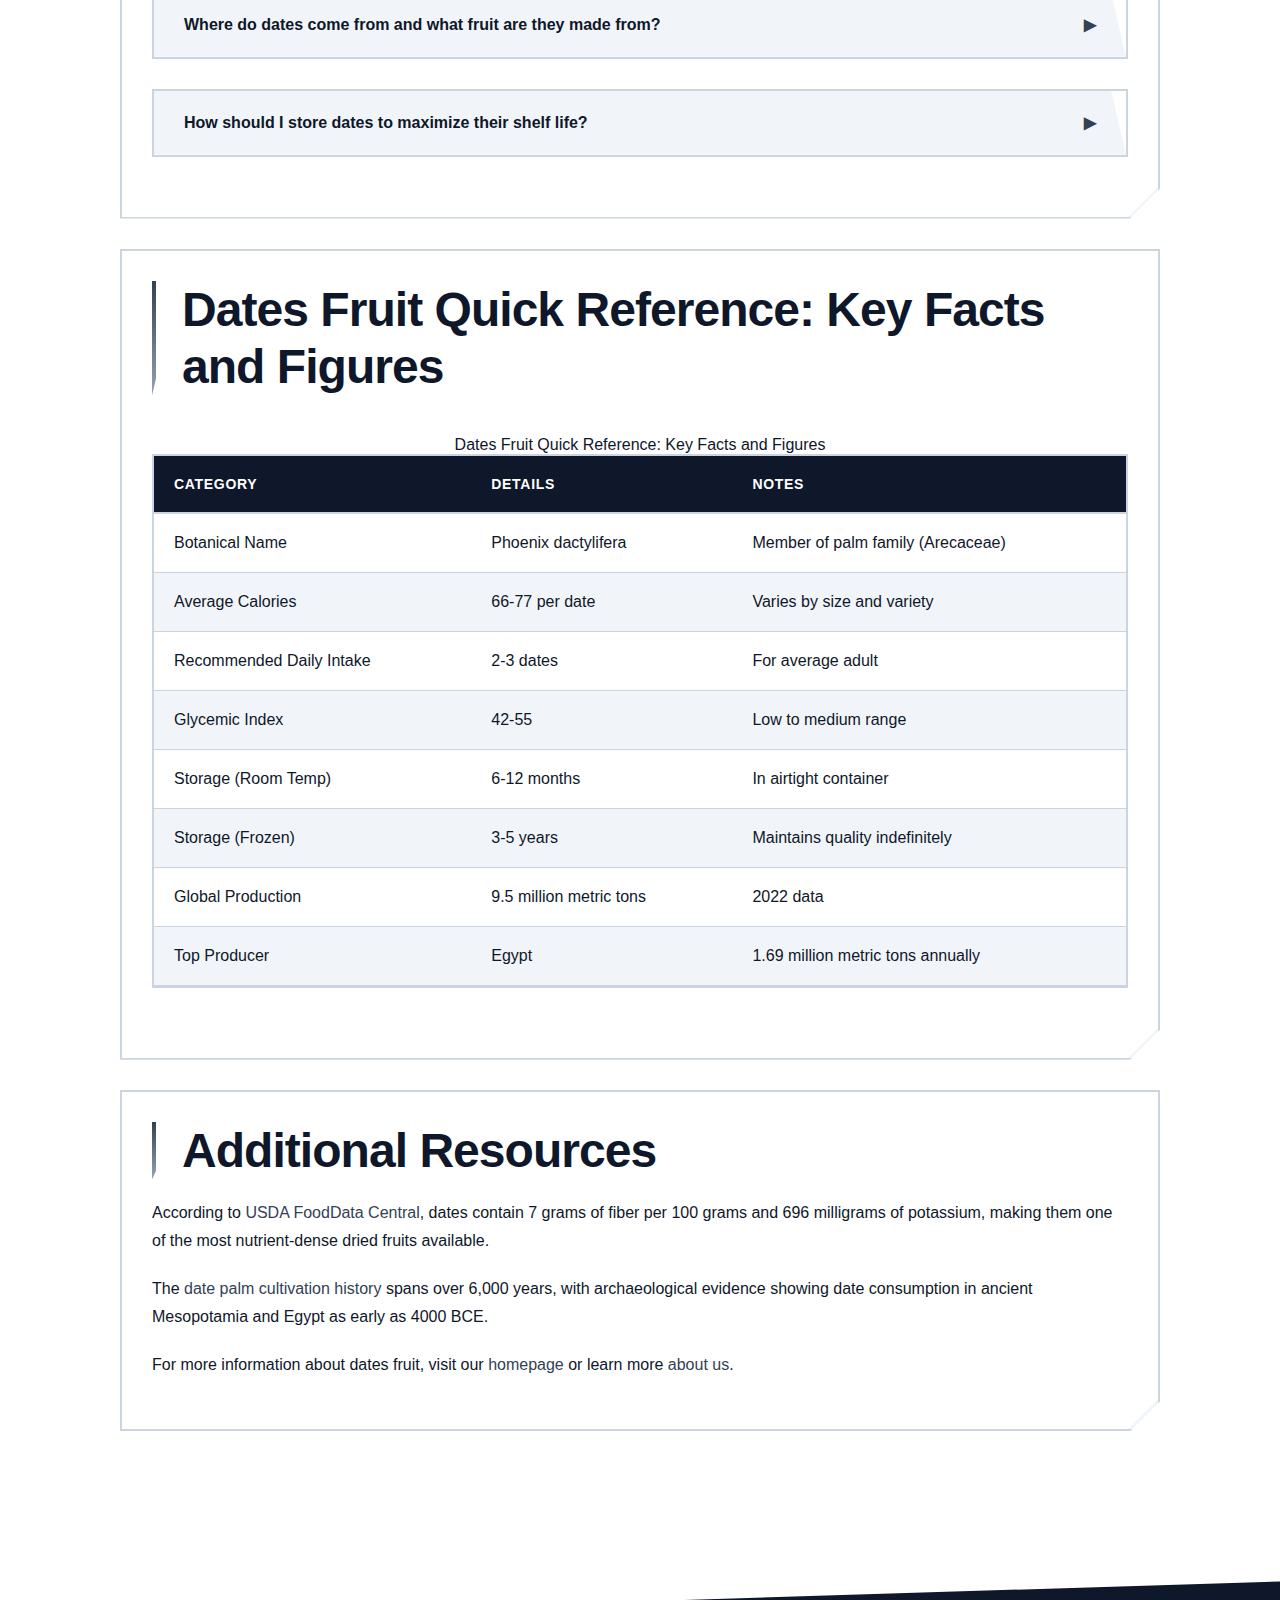
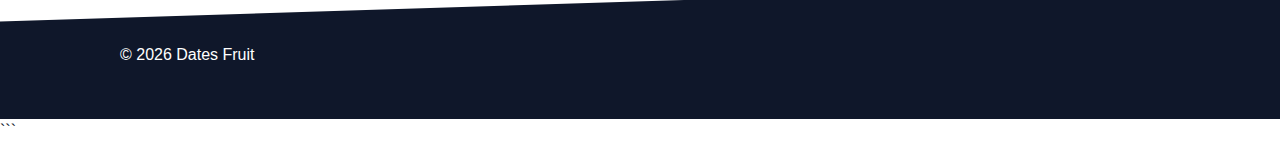
<file: faq.html>
```html
<!DOCTYPE html>
<html lang="en-US">
<head>
<meta charset="UTF-8">
<meta name="viewport" content="width=device-width, initial-scale=1.0">
<title>Dates Fruit FAQ: Your Questions Answered</title>
<meta name="description" content="Get answers to common questions about dates fruit including health benefits, daily consumption, taste, storage, diabetic considerations, and more.">
<link rel="canonical" href="https://datesfruit.xyz/faq">
<link rel="stylesheet" href="style.css">
</head>
<body>
<header class="site-header">
<div class="container">
<a href="/">Dates Fruit</a>
<nav class="site-nav">
<a href="/">Home</a>
<a href="/faq" class="active">FAQ</a>
<a href="/about-us">About Us</a>
</nav>
</div>
</header>

<nav class="breadcrumbs">
<div class="container">
<a href="/">Home</a> &gt; FAQ
</div>
</nav>

<main class="site-main">
<div class="container">
<h1>Frequently Asked Questions About Dates Fruit</h1>

<p>Dates have been cultivated for over 6,000 years, yet many people still have questions about these nutrient-dense fruits. From understanding what exactly dates are and where they come from, to practical concerns about storage and health implications, this comprehensive FAQ addresses the most common inquiries about dates fruit.</p>

<p>Whether you're new to dates or a longtime consumer looking to deepen your knowledge, these answers provide evidence-based information drawn from nutritional research, cultural traditions, and practical experience. For more detailed information about storage methods, check out our guide on how to store dates fruit, or explore our collection of recipes with dates for culinary inspiration.</p>

<div class="card">
<details>
<summary>What are dates fruit?</summary>
<p>Dates are sweet, chewy fruits that grow on date palm trees (Phoenix dactylifera) and are native to the Middle East and North Africa. They have a rich, caramel-like flavor and are packed with natural sugars, fiber, and essential nutrients. Date palms can grow up to 75 feet tall and produce fruit in large clusters that can weigh 40-50 pounds. Each palm tree can yield 100-200 pounds of dates annually once mature, typically after 4-8 years of growth. The fruit transitions through several ripeness stages: kimri (unripe, green), khalal (full-size, crunchy), rutab (ripe, soft), and tamr (sun-dried, preserved).</p>
</details>

<details>
<summary>Are dates fruit healthy?</summary>
<p>Yes, dates are exceptionally healthy as they're rich in fiber (7g per 100g), potassium (696mg per 100g), antioxidants, and natural sugars that provide quick energy. They also contain important minerals like copper, manganese, magnesium, and vitamin B6. The high antioxidant content includes flavonoids, carotenoids, and phenolic acid, which help reduce inflammation and protect against chronic diseases. Research published by the <a href="https://www.nih.gov/">National Institutes of Health</a> indicates that dates may improve digestive health, support brain function, and reduce the risk of certain diseases. However, their high calorie density (277 calories per 100g) means portion control is important for weight management.</p>
</details>

<details>
<summary>How many dates should I eat per day?</summary>
<p>Most nutritionists recommend eating 2-3 dates per day as they are high in natural sugars and calories, with each Medjool date containing approximately 66 calories. This amount provides health benefits without excessive sugar intake, delivering about 5-7 grams of fiber and significant amounts of potassium and antioxidants. Athletes or highly active individuals might consume 4-6 dates daily for quick energy replenishment, while those managing weight or blood sugar should limit intake to 1-2 dates. The key is balancing dates within your overall daily caloric and sugar intake, which should align with your activity level and health goals.</p>
</details>

<details>
<summary>What do dates fruit taste like?</summary>
<p>Dates have a sweet, rich flavor similar to caramel or brown sugar with a chewy, slightly sticky texture reminiscent of soft toffee. Fresh dates are softer and less sweet than dried dates, with a more delicate, honey-like taste. The flavor profile varies by variety: Medjool dates taste like caramel with hints of cinnamon, Deglet Noor dates have a more subtle sweetness with nutty undertones, and Barhi dates when fresh offer a creamy, almost butterscotch-like flavor. The natural sugars become more concentrated as dates dry, intensifying the sweetness and creating deeper, more complex flavor notes similar to molasses or maple syrup.</p>
</details>

<details>
<summary>Can diabetics eat dates fruit?</summary>
<p>Diabetics can eat dates in moderation, but should monitor their blood sugar levels carefully as dates are high in natural sugars with a glycemic index ranging from 42-55 depending on variety. It's best to consult with a healthcare provider about incorporating dates into a diabetic diet. The fiber content in dates does help slow sugar absorption, and some studies suggest that dates may have a lower glycemic impact than equivalent amounts of white sugar or glucose. Diabetics who choose to eat dates should limit consumption to 1-2 dates per serving, pair them with protein or healthy fats to further slow sugar absorption, and account for the carbohydrates (approximately 18g per date) in their meal planning.</p>
</details>

<details>
<summary>What are dried dates and how do they differ from fresh dates?</summary>
<p>Dried dates are dates that have been dehydrated either naturally in the sun or through commercial drying processes, reducing their moisture content from 20-35% down to less than 10%. This concentration process intensifies their sweetness, extends shelf life from months to years, and creates a chewier, denser texture. Fresh dates, sometimes called 'wet dates,' have higher moisture content, softer texture, and more delicate flavor. Nutritionally, dried dates contain more concentrated sugars, calories, and minerals per gram due to water removal. Most dates sold in Western supermarkets are semi-dried (like Medjool), offering a middle ground between fresh and fully dried varieties. Dried dates can be rehydrated by soaking in warm water for 10-15 minutes if a softer texture is desired for recipes.</p>
</details>

<details>
<summary>Where do dates come from and what fruit are they made from?</summary>
<p>Dates come from the date palm tree (Phoenix dactylifera), not from any other fruit—they are the original fruit themselves, not processed or derived from something else. Date palms originated in the Persian Gulf region and have been cultivated throughout the Middle East, North Africa, and parts of South Asia for over 6,000 years. Today, major producers include Egypt, Saudi Arabia, Iran, Algeria, and Iraq, which together account for over 65% of global production. The trees thrive in hot, arid climates with access to groundwater, requiring long, extremely hot summers and minimal rainfall. California's Coachella Valley and Arizona's Yuma region represent the primary date-growing areas in the United States, producing about 30,000 tons annually, primarily Medjool and Deglet Noor varieties.</p>
</details>

<details>
<summary>How should I store dates to maximize their shelf life?</summary>
<p>Store dates in an airtight container in a cool, dry place for maximum shelf life. At room temperature, dried dates last 6-12 months, while refrigeration extends this to 1-2 years. For long-term storage, freeze dates in freezer-safe bags where they'll maintain quality for 3-5 years without significant nutritional or textural degradation. Always ensure dates are in sealed containers to prevent moisture absorption, which can lead to fermentation or mold growth. If dates become too dry or hard, you can restore moisture by placing them in a sealed container with a damp paper towel for 24 hours or briefly microwaving them with a few drops of water. Check our dedicated page about how to store dates fruit for detailed storage guidelines and troubleshooting tips for maintaining optimal freshness.</p>
</details>
</div>

<div class="card">
<h2>Dates Fruit Quick Reference: Key Facts and Figures</h2>
<table>
<caption>Dates Fruit Quick Reference: Key Facts and Figures</caption>
<thead>
<tr>
<th>Category</th>
<th>Details</th>
<th>Notes</th>
</tr>
</thead>
<tbody>
<tr>
<td>Botanical Name</td>
<td>Phoenix dactylifera</td>
<td>Member of palm family (Arecaceae)</td>
</tr>
<tr>
<td>Average Calories</td>
<td>66-77 per date</td>
<td>Varies by size and variety</td>
</tr>
<tr>
<td>Recommended Daily Intake</td>
<td>2-3 dates</td>
<td>For average adult</td>
</tr>
<tr>
<td>Glycemic Index</td>
<td>42-55</td>
<td>Low to medium range</td>
</tr>
<tr>
<td>Storage (Room Temp)</td>
<td>6-12 months</td>
<td>In airtight container</td>
</tr>
<tr>
<td>Storage (Frozen)</td>
<td>3-5 years</td>
<td>Maintains quality indefinitely</td>
</tr>
<tr>
<td>Global Production</td>
<td>9.5 million metric tons</td>
<td>2022 data</td>
</tr>
<tr>
<td>Top Producer</td>
<td>Egypt</td>
<td>1.69 million metric tons annually</td>
</tr>
</tbody>
</table>
</div>

<div class="card">
<h2>Additional Resources</h2>
<p>According to <a href="https://fdc.nal.usda.gov/">USDA FoodData Central</a>, dates contain 7 grams of fiber per 100 grams and 696 milligrams of potassium, making them one of the most nutrient-dense dried fruits available.</p>
<p>The <a href="https://en.wikipedia.org/wiki/Date_palm">date palm cultivation history</a> spans over 6,000 years, with archaeological evidence showing date consumption in ancient Mesopotamia and Egypt as early as 4000 BCE.</p>
<p>For more information about dates fruit, visit our <a href="/">homepage</a> or learn more <a href="/about-us">about us</a>.</p>
</div>
</div>
</main>

<footer class="site-footer">
<div class="container">
<p>&copy; 2026 Dates Fruit</p>
</div>
</footer>

<script type="application/ld+json">
{
  "@context": "https://schema.org",
  "@type": "FAQPage",
  "mainEntity": [
    {
      "@type": "Question",
      "name": "What are dates fruit?",
      "acceptedAnswer": {
        "@type": "Answer",
        "text": "Dates are sweet, chewy fruits that grow on date palm trees (Phoenix dactylifera) and are native to the Middle East and North Africa. They have a rich, caramel-like flavor and are packed with natural sugars, fiber, and essential nutrients. Date palms can grow up to 75 feet tall and produce fruit in large clusters that can weigh 40-50 pounds. Each palm tree can yield 100-200 pounds of dates annually once mature, typically after 4-8 years of growth. The fruit transitions through several ripeness stages: kimri (unripe, green), khalal (full-size, crunchy), rutab (ripe, soft), and tamr (sun-dried, preserved)."
      }
    },
    {
      "@type": "Question",
      "name": "Are dates fruit healthy?",
      "acceptedAnswer": {
        "@type": "Answer",
        "text": "Yes, dates are exceptionally healthy as they're rich in fiber (7g per 100g), potassium (696mg per 100g), antioxidants, and natural sugars that provide quick energy. They also contain important minerals like copper, manganese, magnesium, and vitamin B6. The high antioxidant content includes flavonoids, carotenoids, and phenolic acid, which help reduce inflammation and protect against chronic diseases. Research published by the National Institutes of Health indicates that dates may improve digestive health, support brain function, and reduce the risk of certain diseases. However, their high calorie density (277 calories per 100g) means portion control is important for weight management."
      }
    },
    {
      "@type": "Question",
      "name": "How many dates should I eat per day?",
      "acceptedAnswer": {
        "@type": "Answer",
        "text": "Most nutritionists recommend eating 2-3 dates per day as they are high in natural sugars and calories, with each Medjool date containing approximately 66 calories. This amount provides health benefits without excessive sugar intake, delivering about 5-7 grams of fiber and significant amounts of potassium and antioxidants. Athletes or highly active individuals might consume 4-6 dates daily for quick energy replenishment, while those managing weight or blood sugar should limit intake to 1-2 dates. The key is balancing dates within your overall daily caloric and sugar intake, which should align with your activity level and health goals."
      }
    },
    {
      "@type": "Question",
      "name": "What do dates fruit taste like?",
      "acceptedAnswer": {
        "@type": "Answer",
        "text": "Dates have a sweet, rich flavor similar to caramel or brown sugar with a chewy, slightly sticky texture reminiscent of soft toffee. Fresh dates are softer and less sweet than dried dates, with a more delicate, honey-like taste. The flavor profile varies by variety: Medjool dates taste like caramel with hints of cinnamon, Deglet Noor dates have a more subtle sweetness with nutty undertones, and Barhi dates when fresh offer a creamy, almost butterscotch-like flavor. The natural sugars become more concentrated as dates dry, intensifying the sweetness and creating deeper, more complex flavor notes similar to molasses or maple syrup."
      }
    },
    {
      "@type": "Question",
      "name": "Can diabetics eat dates fruit?",
      "acceptedAnswer": {
        "@type": "Answer",
        "text": "Diabetics can eat dates in moderation, but should monitor their blood sugar levels carefully as dates are high in natural sugars with a glycemic index ranging from 42-55 depending on variety. It's best to consult with a healthcare provider about incorporating dates into a diabetic diet. The fiber content in dates does help slow sugar absorption, and some studies suggest that dates may have a lower glycemic impact than equivalent amounts of white sugar or glucose. Diabetics who choose to eat dates should limit consumption to 1-2 dates per serving, pair them with protein or healthy fats to further slow sugar absorption, and account for the carbohydrates (approximately 18g per date) in their meal planning."
      }
    },
    {
      "@type": "Question",
      "name": "What are dried dates and how do they differ from fresh dates?",
      "acceptedAnswer": {
        "@type": "Answer",
        "text": "Dried dates are dates that have been dehydrated either naturally in the sun or through commercial drying processes, reducing their moisture content from 20-35% down to less than 10%. This concentration process intensifies their sweetness, extends shelf life from months to years, and creates a chewier, denser texture. Fresh dates, sometimes called 'wet dates,' have higher moisture content, softer texture, and more delicate flavor. Nutritionally, dried dates contain more concentrated sugars, calories, and minerals per gram due to water removal. Most dates sold in Western supermarkets are semi-dried (like Medjool), offering a middle ground between fresh and fully dried varieties. Dried dates can be rehydrated by soaking in warm water for 10-15 minutes if a softer texture is desired for recipes."
      }
    },
    {
      "@type": "Question",
      "name": "Where do dates come from and what fruit are they made from?",
      "acceptedAnswer": {
        "@type": "Answer",
        "text": "Dates come from the date palm tree (Phoenix dactylifera), not from any other fruit—they are the original fruit themselves, not processed or derived from something else. Date palms originated in the Persian Gulf region and have been cultivated throughout the Middle East, North Africa, and parts of South Asia for over 6,000 years. Today, major producers include Egypt, Saudi Arabia, Iran, Algeria, and Iraq, which together account for over 65% of global production. The trees thrive in hot, arid climates with access to groundwater, requiring long, extremely hot summers and minimal rainfall. California's Coachella Valley and Arizona's Yuma region represent the primary date-growing areas in the United States, producing about 30,000 tons annually, primarily Medjool and Deglet Noor varieties."
      }
    },
    {
      "@type": "Question",
      "name": "How should I store dates to maximize their shelf life?",
      "acceptedAnswer": {
        "@type": "Answer",
        "text": "Store dates in an airtight container in a cool, dry place for maximum shelf life. At room temperature, dried dates last 6-12 months, while refrigeration extends this to 1-2 years. For long-term storage, freeze dates in freezer-safe bags where they'll maintain quality for 3-5 years without significant nutritional or textural degradation. Always ensure dates are in sealed containers to prevent moisture absorption, which can lead to fermentation or mold growth. If dates become too dry or hard, you can restore moisture by placing them in a sealed container with a damp paper towel for 24 hours or briefly microwaving them with a few drops of water. Check our dedicated page about how to store dates fruit for detailed storage guidelines and troubleshooting tips for maintaining optimal freshness."
      }
    }
  ]
}
</script>

</body>
</html>
```
</file>
<file: style.css>
* {
  box-sizing: border-box;
  margin: 0;
  padding: 0;
}

:root {
  --color-primary: #334155;
  --color-secondary: #0f172a;
  --color-accent: #94a3b8;
  --color-bg: #ffffff;
  --color-surface: #f1f5f9;
  --color-text: #0f172a;
  --color-text-muted: #64748b;
  --color-border: #cbd5e1;
  --font-main: 'Trebuchet MS', 'Lucida Sans', 'Lucida Grande', sans-serif;
  --max-width: 1100px;
  --radius: 0;
  --spacing-unit: 8px;
}

html {
  font-size: 16px;
  line-height: 1.5;
}

body {
  font-family: var(--font-main);
  color: var(--color-text);
  background-color: var(--color-bg);
  -webkit-font-smoothing: antialiased;
  -moz-osx-font-smoothing: grayscale;
}

h1,
h2,
h3,
h4,
h5,
h6 {
  font-weight: 700;
  line-height: 1.2;
  letter-spacing: -0.02em;
  margin-bottom: calc(var(--spacing-unit) * 2);
  color: var(--color-secondary);
}

h1 {
  font-size: 3rem;
  text-transform: uppercase;
  letter-spacing: -0.04em;
  border-bottom: 4px solid var(--color-primary);
  padding-bottom: calc(var(--spacing-unit) * 2);
  margin-bottom: calc(var(--spacing-unit) * 4);
}

h2 {
  font-size: 2.25rem;
  position: relative;
  padding-left: calc(var(--spacing-unit) * 3);
}

h2::before {
  content: '';
  position: absolute;
  left: 0;
  top: 0;
  bottom: 0;
  width: 4px;
  background: linear-gradient(180deg, var(--color-primary) 0%, var(--color-accent) 100%);
  clip-path: polygon(0 0, 100% 0, 100% 85%, 0 100%);
}

h3 {
  font-size: 1.75rem;
  text-transform: uppercase;
  letter-spacing: 0.05em;
}

h4 {
  font-size: 1.5rem;
}

h5 {
  font-size: 1.25rem;
}

h6 {
  font-size: 1.125rem;
}

p {
  margin-bottom: calc(var(--spacing-unit) * 2);
  line-height: 1.75;
}

a {
  color: var(--color-primary);
  text-decoration: none;
  position: relative;
  transition: color 0.2s ease;
}

a::after {
  content: '';
  position: absolute;
  bottom: -2px;
  left: 0;
  width: 0;
  height: 2px;
  background-color: var(--color-accent);
  transition: width 0.2s ease;
}

a:hover {
  color: var(--color-secondary);
}

a:hover::after {
  width: 100%;
}

a:focus-visible {
  outline: 2px solid var(--color-primary);
  outline-offset: 4px;
}

strong {
  font-weight: 700;
  color: var(--color-secondary);
}

em {
  font-style: italic;
}

blockquote {
  margin: calc(var(--spacing-unit) * 4) 0;
  padding: calc(var(--spacing-unit) * 3);
  background-color: var(--color-surface);
  border-left: 6px solid var(--color-primary);
  position: relative;
  font-style: italic;
  color: var(--color-text-muted);
}

blockquote::before {
  content: '';
  position: absolute;
  top: 0;
  right: 0;
  width: 0;
  height: 0;
  border-style: solid;
  border-width: 0 40px 40px 0;
  border-color: transparent var(--color-bg) transparent transparent;
}

::selection {
  background-color: var(--color-primary);
  color: var(--color-bg);
}

.site-header {
  background-color: var(--color-secondary);
  color: var(--color-bg);
  padding: calc(var(--spacing-unit) * 3) 0;
  clip-path: polygon(0 0, 100% 0, 100% calc(100% - 40px), 0 100%);
  padding-bottom: calc(var(--spacing-unit) * 6);
  margin-bottom: calc(var(--spacing-unit) * 3);
}

.site-header h1 {
  color: var(--color-bg);
  border-bottom-color: var(--color-accent);
  margin: 0;
  padding: 0;
  border: none;
}

.site-nav {
  background-color: var(--color-primary);
  margin-top: calc(var(--spacing-unit) * 2);
  clip-path: polygon(0 0, 100% 0, calc(100% - 30px) 100%, 0 100%);
}

.site-nav ul {
  list-style: none;
  display: flex;
  flex-wrap: wrap;
  gap: 0;
}

.site-nav li {
  flex: 1 1 auto;
  min-width: 120px;
}

.site-nav a {
  display: block;
  padding: calc(var(--spacing-unit) * 2) calc(var(--spacing-unit) * 3);
  color: var(--color-bg);
  text-transform: uppercase;
  font-weight: 700;
  letter-spacing: 0.05em;
  font-size: 0.875rem;
  position: relative;
  transition: background-color 0.2s ease;
}

.site-nav a::after {
  display: none;
}

.site-nav a::before {
  content: '';
  position: absolute;
  top: 0;
  left: 0;
  right: 0;
  height: 0;
  background-color: var(--color-accent);
  transition: height 0.2s ease;
  clip-path: polygon(0 0, 100% 0, calc(100% - 10px) 100%, 0 100%);
}

.site-nav a:hover::before {
  height: 100%;
}

.site-nav a:hover {
  color: var(--color-secondary);
}

.container {
  max-width: var(--max-width);
  margin: 0 auto;
  padding: 0 calc(var(--spacing-unit) * 3);
}

.site-main {
  min-height: 60vh;
  padding: calc(var(--spacing-unit) * 4) 0;
}

.breadcrumbs {
  display: flex;
  flex-wrap: wrap;
  gap: calc(var(--spacing-unit) * 2);
  list-style: none;
  margin-bottom: calc(var(--spacing-unit) * 4);
  padding: calc(var(--spacing-unit) * 2);
  background-color: var(--color-surface);
  clip-path: polygon(0 0, calc(100% - 20px) 0, 100% 100%, 0 100%);
}

.breadcrumbs li {
  display: flex;
  align-items: center;
  gap: calc(var(--spacing-unit) * 2);
  font-size: 0.875rem;
}

.breadcrumbs li::after {
  content: '';
  width: 0;
  height: 0;
  border-style: solid;
  border-width: 6px 0 6px 8px;
  border-color: transparent transparent transparent var(--color-text-muted);
}

.breadcrumbs li:last-child::after {
  display: none;
}

.breadcrumbs a {
  color: var(--color-text-muted);
}

.breadcrumbs a::after {
  display: none;
}

.card {
  background-color: var(--color-bg);
  border: 2px solid var(--color-border);
  padding: calc(var(--spacing-unit) * 3);
  margin-bottom: calc(var(--spacing-unit) * 3);
  position: relative;
  transition: box-shadow 0.2s ease, border-color 0.2s ease;
  clip-path: polygon(0 0, 100% 0, 100% calc(100% - 20px), calc(100% - 20px) 100%, 0 100%);
}

.card::after {
  content: '';
  position: absolute;
  bottom: 0;
  right: 0;
  width: 0;
  height: 0;
  border-style: solid;
  border-width: 0 0 20px 20px;
  border-color: transparent transparent var(--color-surface) transparent;
  transition: border-color 0.2s ease;
}

.card:hover {
  border-color: var(--color-primary);
  box-shadow: 8px 8px 0 var(--color-surface);
}

.card:hover::after {
  border-color: transparent transparent var(--color-accent) transparent;
}

table {
  width: 100%;
  border-collapse: separate;
  border-spacing: 0;
  margin: calc(var(--spacing-unit) * 4) 0;
  border: 2px solid var(--color-border);
}

thead {
  background-color: var(--color-secondary);
  color: var(--color-bg);
}

th {
  padding: calc(var(--spacing-unit) * 2);
  text-align: left;
  font-weight: 700;
  text-transform: uppercase;
  letter-spacing: 0.05em;
  font-size: 0.875rem;
  border-bottom: 2px solid var(--color-border);
}

td {
  padding: calc(var(--spacing-unit) * 2);
  border-bottom: 1px solid var(--color-border);
}

tbody tr {
  transition: background-color 0.2s ease;
}

tbody tr:nth-child(even) {
  background-color: var(--color-surface);
}

tbody tr:hover {
  background-color: var(--color-accent);
  color: var(--color-bg);
}

details {
  margin: calc(var(--spacing-unit) * 3) 0;
  border: 2px solid var(--color-border);
  background-color: var(--color-bg);
  transition: border-color 0.2s ease;
}

details[open] {
  border-color: var(--color-primary);
}

summary {
  padding: calc(var(--spacing-unit) * 2) calc(var(--spacing-unit) * 3);
  background-color: var(--color-surface);
  cursor: pointer;
  font-weight: 700;
  color: var(--color-secondary);
  list-style: none;
  position: relative;
  transition: background-color 0.2s ease;
  clip-path: polygon(0 0, calc(100% - 15px) 0, 100% 100%, 0 100%);
}

summary::-webkit-details-marker {
  display: none;
}

summary::before {
  content: '▶';
  position: absolute;
  right: calc(var(--spacing-unit) * 3);
  transition: transform 0.2s ease;
  color: var(--color-primary);
}

details[open] summary::before {
  transform: rotate(90deg);
}

summary:hover {
  background-color: var(--color-primary);
  color: var(--color-bg);
}

summary:hover::before {
  color: var(--color-bg);
}

details > *:not(summary) {
  padding: calc(var(--spacing-unit) * 3);
}

.site-footer {
  background-color: var(--color-secondary);
  color: var(--color-bg);
  padding: calc(var(--spacing-unit) * 6) 0 calc(var(--spacing-unit) * 3);
  margin-top: calc(var(--spacing-unit) * 8);
  clip-path: polygon(0 40px, 100% 0, 100% 100%, 0 100%);
}

.site-footer a {
  color: var(--color-accent);
}

.site-footer a::after {
  background-color: var(--color-bg);
}

.site-footer a:hover {
  color: var(--color-bg);
}

button,
input[type="submit"],
input[type="button"] {
  font-family: var(--font-main);
  background-color: var(--color-primary);
  color: var(--color-bg);
  border: none;
  padding: calc(var(--spacing-unit) * 2) calc(var(--spacing-unit) * 4);
  font-weight: 700;
  text-transform: uppercase;
  letter-spacing: 0.05em;
  cursor: pointer;
  transition: background-color 0.2s ease, box-shadow 0.2s ease;
  clip-path: polygon(0 0, calc(100% - 10px) 0, 100% 100%, 0 100%);
  font-size: 0.875rem;
}

button:hover,
input[type="submit"]:hover,
input[type="button"]:hover {
  background-color: var(--color-secondary);
  box-shadow: 4px 4px 0 var(--color-accent);
}

button:focus-visible,
input[type="submit"]:focus-visible,
input[type="button"]:focus-visible {
  outline: 2px solid var(--color-accent);
  outline-offset: 4px;
}

input[type="text"],
input[type="email"],
input[type="search"],
textarea {
  font-family: var(--font-main);
  padding: calc(var(--spacing-unit) * 2);
  border: 2px solid var(--color-border);
  background-color: var(--color-bg);
  color: var(--color-text);
  width: 100%;
  transition: border-color 0.2s ease;
  font-size: 1rem;
}

input[type="text"]:focus,
input[type="email"]:focus,
input[type="search"]:focus,
textarea:focus {
  outline: none;
  border-color: var(--color-primary);
}

@media (min-width: 768px) {
  h1 {
    font-size: 4rem;
  }

  h2 {
    font-size: 3rem;
  }

  h3 {
    font-size: 2.25rem;
  }

  .site-header {
    clip-path: polygon(0 0, 100% 0, 100% calc(100% - 60px), 0 100%);
  }

  .site-nav ul {
    justify-content: flex-start;
  }

  .site-nav li {
    flex: 0 1 auto;
  }

  .card {
    clip-path: polygon(0 0, 100% 0, 100% calc(100% - 30px), calc(100% - 30px) 100%, 0 100%);
  }

  .card::after {
    border-width: 0 0 30px 30px;
  }
}

@media (min-width: 1024px) {
  :root {
    --spacing-unit: 10px;
  }

  .site-main {
    display: grid;
    grid-template-columns: 1fr;
    gap: calc(var(--spacing-unit) * 4);
  }

  .site-header {
    clip-path: polygon(0 0, 100% 0, 100% calc(100% - 80px), 0 100%);
  }

  table {
    font-size: 1rem;
  }
}

@media (prefers-reduced-motion: reduce) {
  *,
  *::before,
  *::after {
    animation-duration: 0.01ms !important;
    animation-iteration-count: 1 !important;
    transition-duration: 0.01ms !important;
  }
}

@media print {
  .site-nav,
  .site-footer,
  button {
    display: none;
  }

  .container {
    max-width: 100%;
    padding: 0;
  }

  .site-main {
    padding: 0;
  }

  a::after {
    display: none;
  }

  .card {
    border: 1px solid var(--color-border);
    box-shadow: none;
    page-break-inside: avoid;
  }

  table {
    page-break-inside: avoid;
  }
}
</file>
